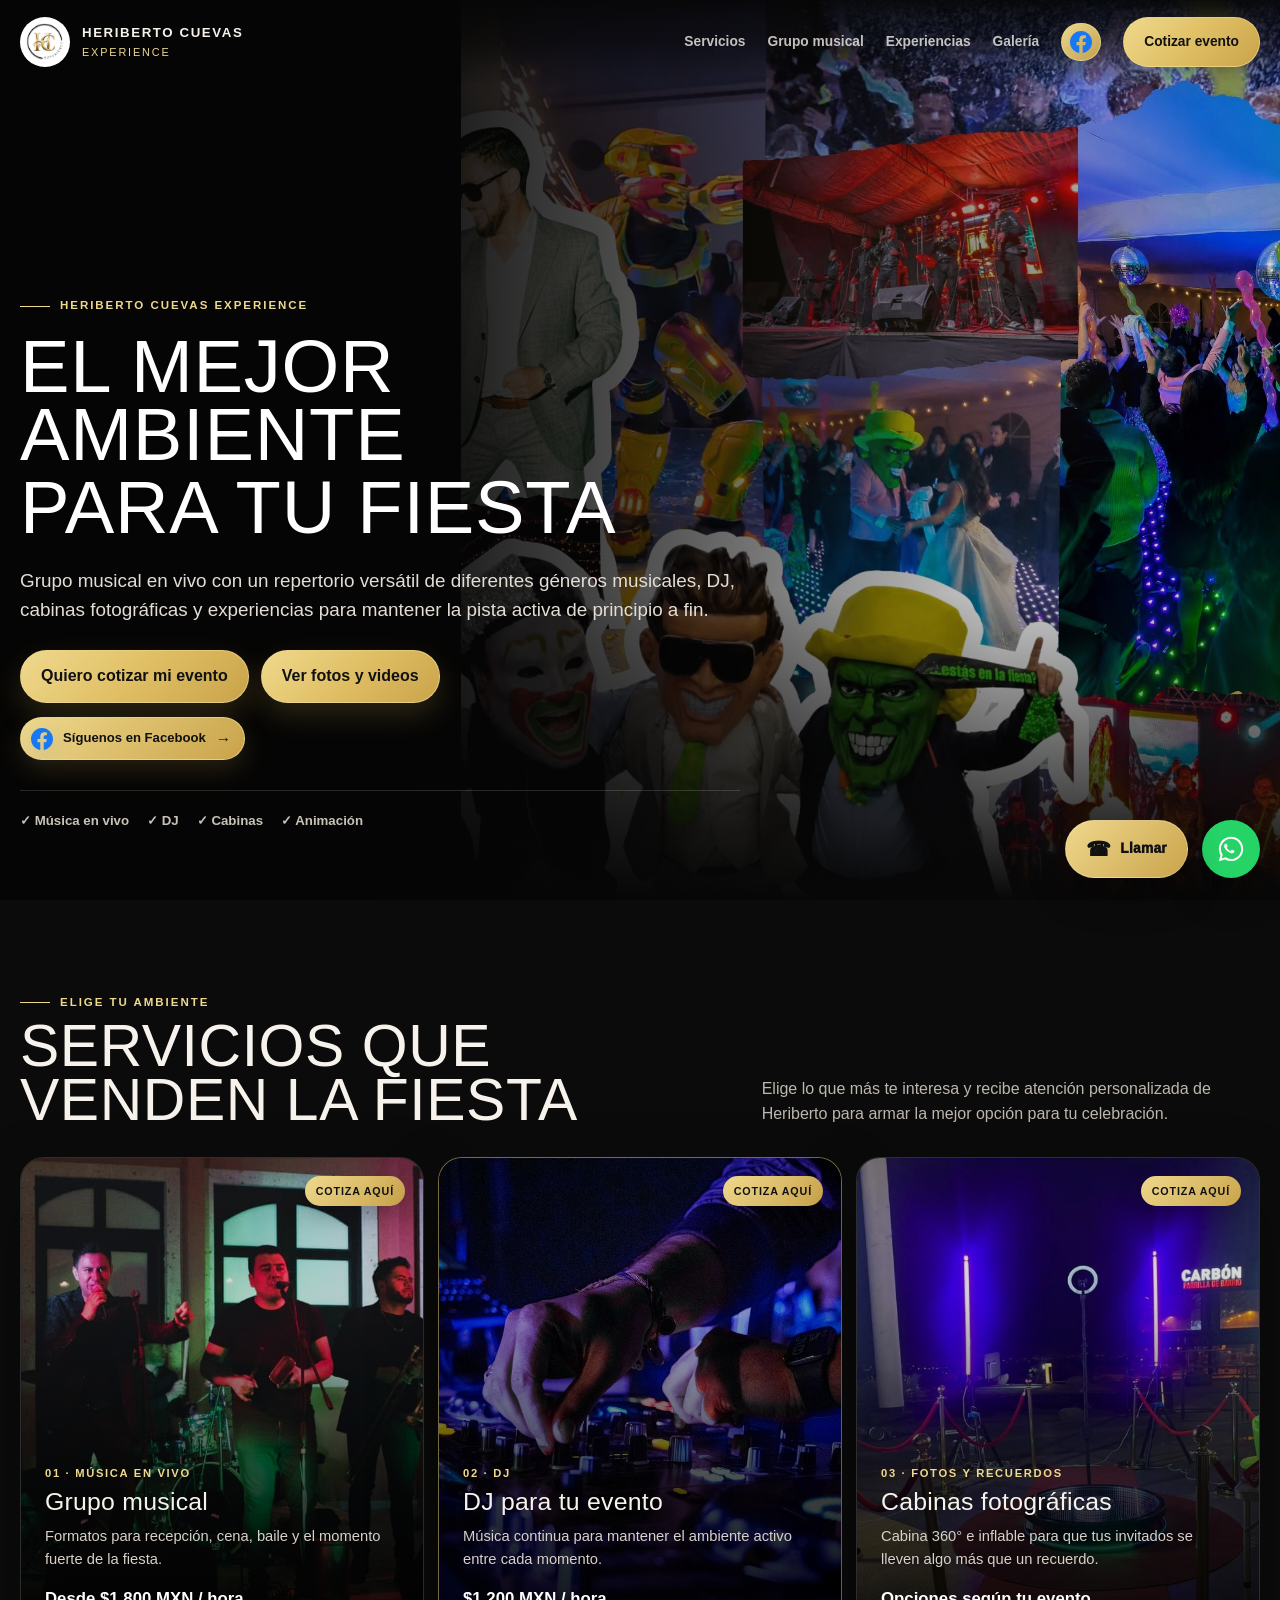
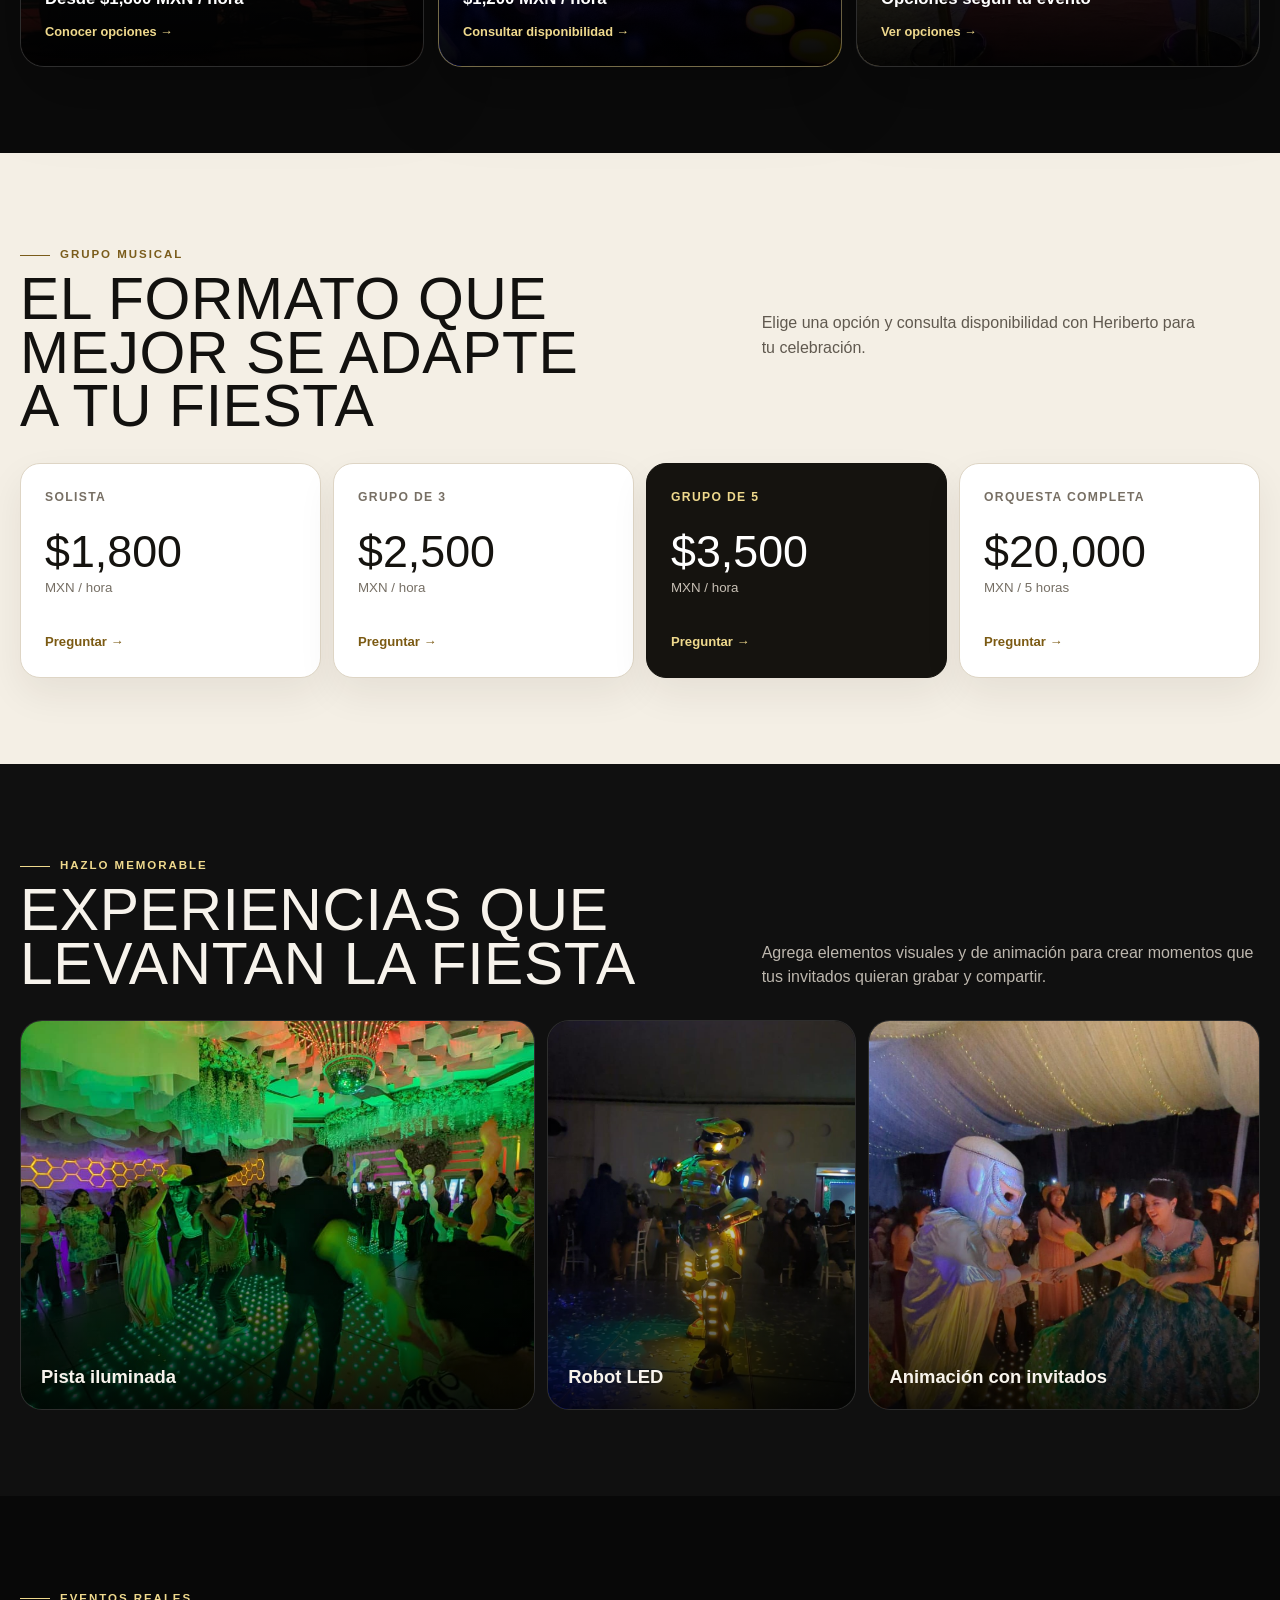
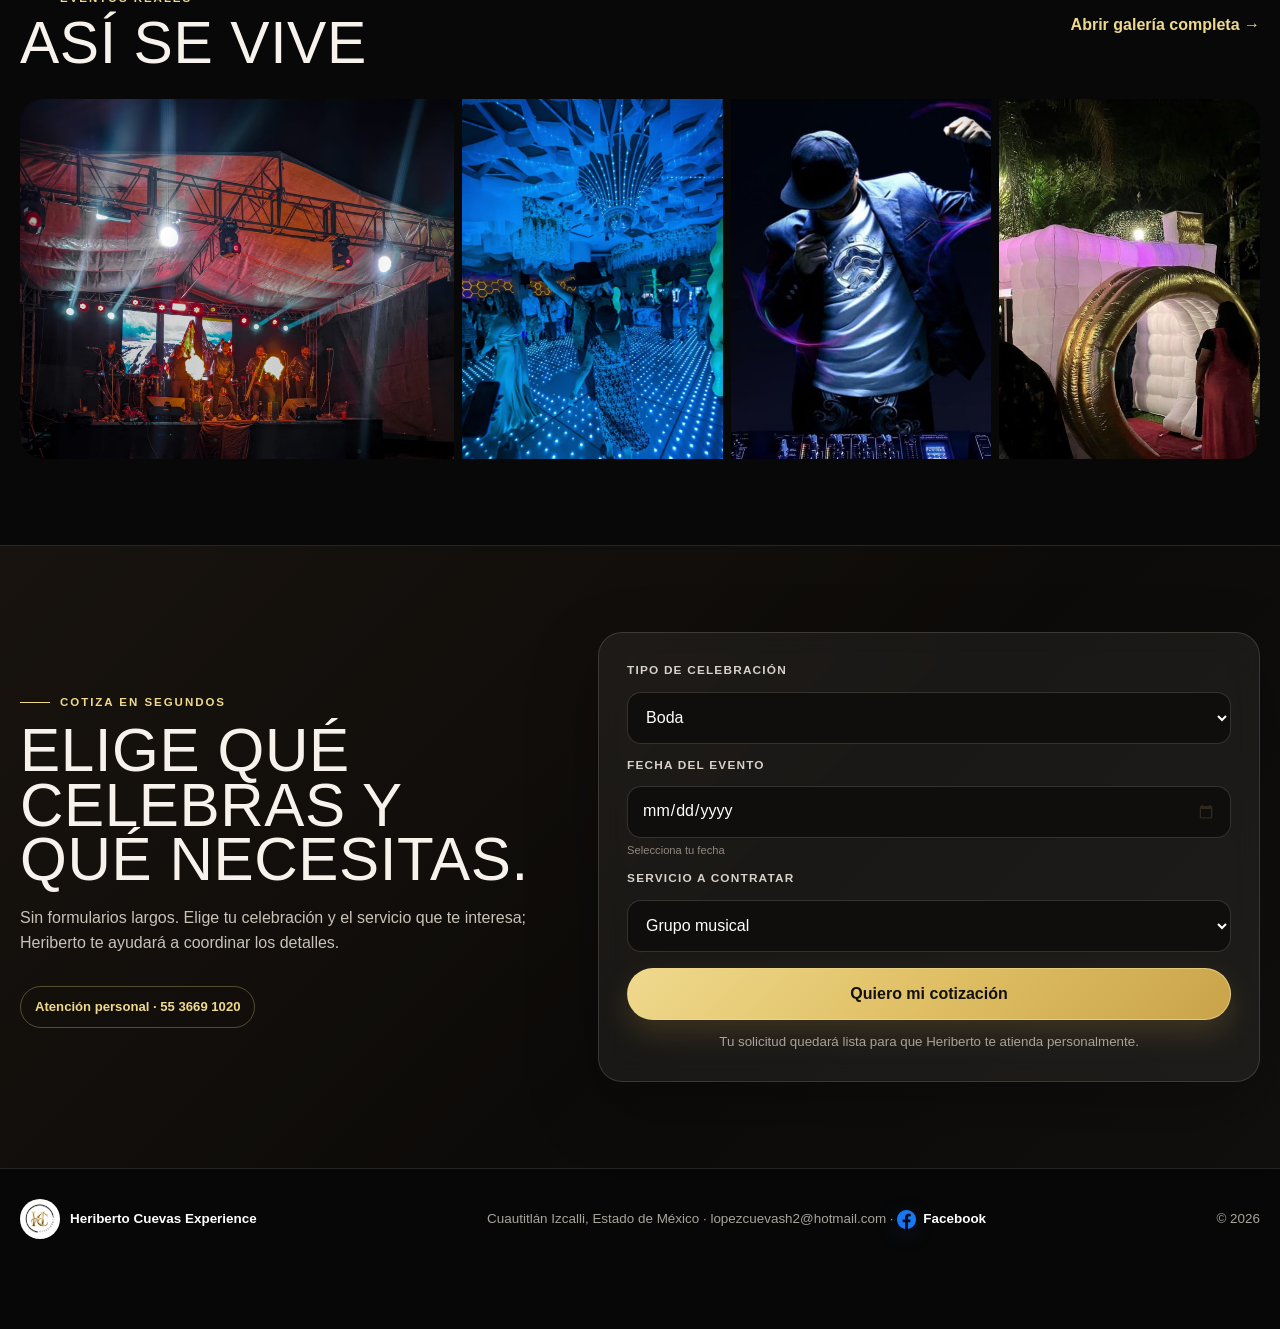
<file: index.html>
<!doctype html>
<html lang="es-MX">
<head>
  <meta charset="utf-8">
  <meta name="viewport" content="width=device-width, initial-scale=1">
  <meta name="google-site-verification" content="K5uZjMTgaPKeypK20hHKINvbvjZCNoKpj8wBYy-SjDY" />
  <title>Heriberto Cuevas Experience | Grupo musical, DJ y experiencias para eventos</title>
  <meta name="description" content="Grupo musical versátil, DJ, cabinas fotográficas, animación y experiencias para bodas, XV años, graduaciones, cumpleaños y eventos sociales. Heriberto Cuevas Experience.">
  <meta name="theme-color" content="#080808">
  <link rel="canonical" href="https://www.grupomusicalydjheribertocuevas.com/">
  <link rel="icon" href="assets/images/logo.jpg">
  <link rel="stylesheet" href="assets/css/style.css">
  <meta property="og:title" content="Heriberto Cuevas Experience">
  <meta property="og:description" content="Música en vivo, DJ, cabinas fotográficas y experiencias para convertir tu evento en una noche inolvidable.">
  <meta property="og:type" content="website">
  <meta property="og:url" content="https://www.grupomusicalydjheribertocuevas.com/">
  <meta property="og:image" content="https://www.grupomusicalydjheribertocuevas.com/assets/images/portada-collage-heriberto.jpg">
  <meta property="og:image:secure_url" content="https://www.grupomusicalydjheribertocuevas.com/assets/images/portada-collage-heriberto.jpg">
  <meta property="og:image:type" content="image/jpeg">
  <meta property="og:image:width" content="2000">
  <meta property="og:image:height" content="1600">
  <meta name="twitter:card" content="summary_large_image">
  <meta name="twitter:title" content="Heriberto Cuevas Experience">
  <meta name="twitter:description" content="Música en vivo, DJ, cabinas fotográficas y experiencias para convertir tu evento en una noche inolvidable.">
  <meta name="twitter:image" content="https://www.grupomusicalydjheribertocuevas.com/assets/images/portada-collage-heriberto.jpg">
  <script type="application/ld+json">
  {
    "@context":"https://schema.org",
    "@type":"EntertainmentBusiness",
    "name":"Heriberto Cuevas Experience",
    "url":"https://www.grupomusicalydjheribertocuevas.com/",
    "image":"https://www.grupomusicalydjheribertocuevas.com/assets/images/portada-collage-heriberto.jpg",
    "description":"Grupo musical, DJ, cabinas fotográficas, animación y experiencias para eventos sociales.",
    "telephone":"+52 55 3669 1020",
    "email":"lopezcuevash2@hotmail.com",
    "address":{"@type":"PostalAddress","addressLocality":"Cuautitlán Izcalli","addressRegion":"Estado de México","addressCountry":"MX"},
    "areaServed":"Estado de México"
  }
  </script>
</head>
<body class="sales-home">
<header id="header">
  <div class="wrap nav">
    <a class="brand" href="#inicio" aria-label="Heriberto Cuevas Experience - Inicio">
      <img src="assets/images/logo.jpg" alt="Logo Heriberto Cuevas Experience">
      <span><strong>Heriberto Cuevas</strong><small>Experience</small></span>
    </a>
    <button class="menu" id="menu" aria-label="Abrir menú" aria-expanded="false">☰</button>
    <nav class="navlinks" id="navlinks" aria-label="Navegación principal">
      <a href="#servicios">Servicios</a>
      <a href="#paquetes">Grupo musical</a>
      <a href="#experiencias">Experiencias</a>
      <a href="galeria.html">Galería</a>
      <a class="nav-facebook" href="https://www.facebook.com/profile.php?id=61556604340191" target="_blank" rel="noopener" aria-label="Facebook de Heriberto Cuevas Experience"><svg class="facebook-icon" viewBox="0 0 24 24" aria-hidden="true"><path d="M24 12.073C24 5.405 18.627 0 12 0S0 5.405 0 12.073C0 18.1 4.388 23.094 10.125 24v-8.438H7.078v-3.489h3.047V9.413c0-3.025 1.792-4.697 4.533-4.697 1.313 0 2.686.236 2.686.236v2.974h-1.513c-1.49 0-1.956.931-1.956 1.887v2.26h3.328l-.532 3.489h-2.796V24C19.612 23.094 24 18.1 24 12.073z"/></svg><span>Facebook</span></a>
      <a data-contact-choice class="btn btn-gold" href="https://wa.me/525536691020?text=Hola%20Heriberto%2C%20vi%20tu%20p%C3%A1gina%20y%20quiero%20informaci%C3%B3n%20para%20mi%20evento." target="_blank" rel="noopener">Cotizar evento</a>
    </nav>
  </div>
</header>

<main>
  <section class="sales-hero" id="inicio">
    <div class="sales-hero-media" aria-hidden="true"><img src="assets/images/portada-collage-heriberto.jpg" alt=""></div>
    <div class="sales-hero-shade" aria-hidden="true"></div>
    <div class="wrap sales-hero-inner reveal">
      <div class="sales-kicker">Heriberto Cuevas Experience</div>
      <h1 class="sales-hero-title"><span class="hero-title-line">El mejor ambiente</span><span class="hero-title-line">para tu fiesta</span></h1>
      <p>Grupo musical en vivo con un repertorio versátil de diferentes géneros musicales, DJ, cabinas fotográficas y experiencias para mantener la pista activa de principio a fin.</p>
      <div class="sales-actions">
        <a data-contact-choice class="btn btn-gold sales-primary" href="https://wa.me/525536691020?text=Hola%20Heriberto%2C%20vi%20tu%20p%C3%A1gina%20y%20quiero%20informaci%C3%B3n%20para%20mi%20evento." target="_blank" rel="noopener">Quiero cotizar mi evento</a>
        <a class="btn btn-silver" href="galeria.html">Ver fotos y videos</a>
      </div>
      <a class="sales-facebook-link" href="https://www.facebook.com/profile.php?id=61556604340191" target="_blank" rel="noopener" aria-label="Ver página de Facebook de Heriberto Cuevas Experience"><svg class="facebook-icon" viewBox="0 0 24 24" aria-hidden="true"><path d="M24 12.073C24 5.405 18.627 0 12 0S0 5.405 0 12.073C0 18.1 4.388 23.094 10.125 24v-8.438H7.078v-3.489h3.047V9.413c0-3.025 1.792-4.697 4.533-4.697 1.313 0 2.686.236 2.686.236v2.974h-1.513c-1.49 0-1.956.931-1.956 1.887v2.26h3.328l-.532 3.489h-2.796V24C19.612 23.094 24 18.1 24 12.073z"/></svg><span>Síguenos en Facebook</span><b>→</b></a>
      <div class="sales-trust" aria-label="Servicios principales">
        <span>✓ Música en vivo</span><span>✓ DJ</span><span>✓ Cabinas</span><span>✓ Animación</span>
      </div>
    </div>
  </section>

  <section class="sales-section sales-services" id="servicios">
    <div class="wrap">
      <div class="sales-heading reveal">
        <div><span class="sales-kicker">Elige tu ambiente</span><h2>Servicios que venden la fiesta</h2></div>
        <p>Elige lo que más te interesa y recibe atención personalizada de Heriberto para armar la mejor opción para tu celebración.</p>
      </div>
      <div class="sales-service-grid">
        <a class="sales-service-card reveal" href="https://wa.me/525536691020?text=Hola%20Heriberto%2C%20me%20interesa%20cotizar%20el%20servicio%20de%20grupo%20musical%20para%20mi%20evento.%20%C2%BFMe%20compartes%20disponibilidad%20e%20informaci%C3%B3n%3F" target="_blank" rel="noopener">
          <img src="assets/images/grupo-en-vivo-01.jpg" alt="Grupo musical Heriberto Cuevas en vivo" loading="lazy">
          <div class="sales-card-overlay"></div>
          <div class="sales-card-copy"><span>01 · Música en vivo</span><h3>Grupo musical</h3><p>Formatos para recepción, cena, baile y el momento fuerte de la fiesta.</p><strong>Desde $1,800 MXN / hora</strong><em>Conocer opciones →</em></div>
        </a>
        <a class="sales-service-card sales-featured reveal" href="https://wa.me/525536691020?text=Hola%20Heriberto%2C%20me%20interesa%20contratar%20DJ%20para%20mi%20evento.%20Vi%20que%20el%20servicio%20es%20de%20%241%2C200%20MXN%20por%20hora.%20%C2%BFMe%20compartes%20disponibilidad%20e%20informaci%C3%B3n%3F" target="_blank" rel="noopener">
          <img src="assets/images/dj-consola-01.jpg" alt="DJ para eventos" loading="lazy">
          <div class="sales-card-overlay"></div>
          <div class="sales-card-copy"><span>02 · DJ</span><h3>DJ para tu evento</h3><p>Música continua para mantener el ambiente activo entre cada momento.</p><strong>$1,200 MXN / hora</strong><em>Consultar disponibilidad →</em></div>
        </a>
        <a class="sales-service-card reveal" href="https://wa.me/525536691020?text=Hola%20Heriberto%2C%20me%20interesa%20una%20cabina%20fotogr%C3%A1fica%20para%20mi%20evento.%20%C2%BFMe%20compartes%20opciones%2C%20disponibilidad%20e%20informaci%C3%B3n%3F" target="_blank" rel="noopener">
          <img src="assets/images/cabina-fotografica-360.jpg" alt="Cabina fotográfica para eventos" loading="lazy">
          <div class="sales-card-overlay"></div>
          <div class="sales-card-copy"><span>03 · Fotos y recuerdos</span><h3>Cabinas fotográficas</h3><p>Cabina 360° e inflable para que tus invitados se lleven algo más que un recuerdo.</p><strong>Opciones según tu evento</strong><em>Ver opciones →</em></div>
        </a>
      </div>
    </div>
  </section>

  <section class="sales-section sales-band" id="paquetes">
    <div class="wrap">
      <div class="sales-heading compact reveal">
        <div><span class="sales-kicker">Grupo musical</span><h2>El formato que mejor se adapte a tu fiesta</h2></div>
        <p>Elige una opción y consulta disponibilidad con Heriberto para tu celebración.</p>
      </div>
      <div class="sales-format-grid">
        <a class="sales-format reveal" href="https://wa.me/525536691020?text=Hola%20Heriberto%2C%20me%20interesa%20el%20formato%20Solista%20de%20%241%2C800%20MXN%20por%20hora.%20%C2%BFMe%20compartes%20disponibilidad%20e%20informaci%C3%B3n%3F" target="_blank" rel="noopener"><span>Solista</span><strong>$1,800</strong><small>MXN / hora</small><b>Preguntar →</b></a>
        <a class="sales-format reveal" href="https://wa.me/525536691020?text=Hola%20Heriberto%2C%20me%20interesa%20el%20Grupo%20de%203%20elementos%20de%20%242%2C500%20MXN%20por%20hora.%20%C2%BFMe%20compartes%20disponibilidad%20e%20informaci%C3%B3n%3F" target="_blank" rel="noopener"><span>Grupo de 3</span><strong>$2,500</strong><small>MXN / hora</small><b>Preguntar →</b></a>
        <a class="sales-format reveal selected" href="https://wa.me/525536691020?text=Hola%20Heriberto%2C%20me%20interesa%20el%20Grupo%20de%205%20elementos%20de%20%243%2C500%20MXN%20por%20hora.%20%C2%BFMe%20compartes%20disponibilidad%20e%20informaci%C3%B3n%3F" target="_blank" rel="noopener"><span>Grupo de 5</span><strong>$3,500</strong><small>MXN / hora</small><b>Preguntar →</b></a>
        <a class="sales-format reveal" href="https://wa.me/525536691020?text=Hola%20Heriberto%2C%20me%20interesa%20la%20Orquesta%20Completa%20de%20%2420%2C000%20MXN%20por%205%20horas.%20%C2%BFMe%20compartes%20disponibilidad%20e%20informaci%C3%B3n%3F" target="_blank" rel="noopener"><span>Orquesta completa</span><strong>$20,000</strong><small>MXN / 5 horas</small><b>Preguntar →</b></a>
      </div>
    </div>
  </section>

  <section class="sales-section sales-experiences" id="experiencias">
    <div class="wrap">
      <div class="sales-heading reveal">
        <div><span class="sales-kicker">Hazlo memorable</span><h2>Experiencias que levantan la fiesta</h2></div>
        <p>Agrega elementos visuales y de animación para crear momentos que tus invitados quieran grabar y compartir.</p>
      </div>
      <div class="sales-experience-grid">
        <a class="sales-exp reveal" href="https://wa.me/525536691020?text=Hola%20Heriberto%2C%20me%20interesa%20agregar%20pista%20iluminada%20a%20mi%20evento.%20%C2%BFMe%20compartes%20informaci%C3%B3n%20y%20disponibilidad%3F" target="_blank" rel="noopener"><img src="assets/images/pista-led-03.jpg" alt="Pista iluminada" loading="lazy"><span>Pista iluminada</span></a>
        <a class="sales-exp reveal" href="https://wa.me/525536691020?text=Hola%20Heriberto%2C%20me%20interesa%20agregar%20Robot%20LED%20a%20mi%20evento.%20%C2%BFMe%20compartes%20informaci%C3%B3n%20y%20disponibilidad%3F" target="_blank" rel="noopener"><img src="assets/images/robot-led-01.jpg" alt="Robot LED" loading="lazy"><span>Robot LED</span></a>
        <a class="sales-exp reveal" href="https://wa.me/525536691020?text=Hola%20Heriberto%2C%20me%20interesa%20agregar%20animaci%C3%B3n%20para%20invitados%20a%20mi%20evento.%20%C2%BFMe%20compartes%20informaci%C3%B3n%20y%20disponibilidad%3F" target="_blank" rel="noopener"><img src="assets/images/heriberto-evento-01.jpg" alt="Heriberto Cuevas animando un evento" loading="lazy"><span>Animación con invitados</span></a>
      </div>
    </div>
  </section>

  <section class="sales-section sales-gallery-teaser">
    <div class="wrap">
      <div class="sales-heading compact reveal">
        <div><span class="sales-kicker">Eventos reales</span><h2>Así se vive</h2></div>
        <a class="sales-inline-link" href="galeria.html">Abrir galería completa →</a>
      </div>
      <a class="sales-gallery-strip reveal" href="galeria.html" aria-label="Abrir galería de fotos y videos">
        <img src="assets/images/escenario-produccion-01.jpg" alt="Escenario y producción en vivo" loading="lazy">
        <img src="assets/images/pista-led-02.jpg" alt="Pista iluminada durante un evento" loading="lazy">
        <img src="assets/images/dj-experiencia-01.jpg" alt="DJ en evento" loading="lazy">
        <img src="assets/images/cabina-fotografica-inflable.jpg" alt="Cabina fotográfica inflable" loading="lazy">
      </a>
    </div>
  </section>

  <section class="sales-section sales-quick" id="cotizar">
    <div class="wrap sales-quick-grid">
      <div class="sales-quick-copy reveal">
        <span class="sales-kicker">Cotiza en segundos</span>
        <h2>Elige qué celebras y qué necesitas.</h2>
        <p>Sin formularios largos. Elige tu celebración y el servicio que te interesa; Heriberto te ayudará a coordinar los detalles.</p>
        <div class="sales-contact-pill">Atención personal · 55 3669 1020</div>
      </div>
      <form class="sales-mini-form reveal" id="quickQuoteForm">
        <label for="quickEvent">Tipo de celebración</label>
        <select id="quickEvent" required>
          <option value="Boda">Boda</option><option value="XV años">XV años</option><option value="Graduación">Graduación</option><option value="Cumpleaños">Cumpleaños</option><option value="Evento corporativo">Evento corporativo</option><option value="Fiesta / evento social">Fiesta / evento social</option><option value="Otro">Otro</option>
        </select>
        <label for="quickDate">Fecha del evento</label>
        <div class="sales-date-field">
          <input id="quickDate" type="date" required aria-label="Selecciona la fecha de tu evento">
          <span class="sales-date-hint">Selecciona tu fecha</span>
        </div>
        <label for="quickService">Servicio a contratar</label>
        <select id="quickService" required>
          <option value="Grupo musical">Grupo musical</option><option value="DJ ($1,200 MXN por hora)">DJ · $1,200 MXN por hora</option><option value="Cabina fotográfica 360°">Cabina fotográfica 360°</option><option value="Cabina fotográfica inflable">Cabina fotográfica inflable</option><option value="Grupo musical + DJ">Grupo musical + DJ</option><option value="Grupo + DJ + cabina">Grupo + DJ + cabina</option><option value="Animación / experiencias">Animación / experiencias</option>
        </select>
        <button class="btn btn-gold" type="submit">Quiero mi cotización</button>
        <small>Tu solicitud quedará lista para que Heriberto te atienda personalmente.</small>
      </form>
    </div>
  </section>
</main>

<footer>
  <div class="wrap footer">
    <div class="footer-brand"><img src="assets/images/logo.jpg" alt="Logo Heriberto Cuevas Experience"><strong>Heriberto Cuevas Experience</strong></div>
    <div>Cuautitlán Izcalli, Estado de México · <a href="mailto:lopezcuevash2@hotmail.com">lopezcuevash2@hotmail.com</a> · <a class="footer-facebook" href="https://www.facebook.com/profile.php?id=61556604340191" target="_blank" rel="noopener" aria-label="Facebook de Heriberto Cuevas Experience"><svg class="facebook-icon" viewBox="0 0 24 24" aria-hidden="true"><path d="M24 12.073C24 5.405 18.627 0 12 0S0 5.405 0 12.073C0 18.1 4.388 23.094 10.125 24v-8.438H7.078v-3.489h3.047V9.413c0-3.025 1.792-4.697 4.533-4.697 1.313 0 2.686.236 2.686.236v2.974h-1.513c-1.49 0-1.956.931-1.956 1.887v2.26h3.328l-.532 3.489h-2.796V24C19.612 23.094 24 18.1 24 12.073z"/></svg><span>Facebook</span></a></div>
    <div>© <span id="year"></span></div>
  </div>
</footer>

<a class="call-float" href="tel:+525536691020" aria-label="Llamar a Heriberto Cuevas"><span class="call-icon" aria-hidden="true">☎</span><span>Llamar</span></a>
<a class="wa" aria-label="Contactar por WhatsApp" href="https://wa.me/525536691020?text=Hola%20Heriberto%2C%20vi%20tu%20p%C3%A1gina%20y%20quiero%20informaci%C3%B3n%20para%20mi%20evento." target="_blank" rel="noopener">
  <svg viewBox="0 0 32 32" aria-hidden="true"><path d="M19.11 17.62c-.27-.14-1.6-.79-1.85-.88-.25-.09-.43-.14-.61.14-.18.27-.7.88-.86 1.06-.16.18-.32.2-.59.07-.27-.14-1.15-.42-2.19-1.35-.81-.72-1.36-1.61-1.52-1.88-.16-.27-.02-.42.12-.55.12-.12.27-.32.41-.48.14-.16.18-.27.27-.45.09-.18.05-.34-.02-.48-.07-.14-.61-1.47-.84-2.02-.22-.53-.45-.46-.61-.47l-.52-.01c-.18 0-.48.07-.73.34-.25.27-.95.93-.95 2.27 0 1.34.98 2.64 1.11 2.82.14.18 1.92 2.93 4.65 4.11.65.28 1.16.45 1.55.58.65.21 1.24.18 1.71.11.52-.08 1.6-.66 1.83-1.29.23-.64.23-1.18.16-1.29-.07-.12-.25-.18-.52-.32zM16.04 3C8.88 3 3.06 8.79 3.06 15.94c0 2.28.6 4.51 1.74 6.48L3 29l6.75-1.77a13 13 0 0 0 6.28 1.6h.01C23.2 28.83 29 23.04 29 15.89 29 8.73 23.2 3 16.04 3zm0 23.65h-.01a10.8 10.8 0 0 1-5.51-1.51l-.4-.24-4.01 1.05 1.07-3.9-.26-.4a10.75 10.75 0 0 1-1.65-5.71c0-5.94 4.84-10.77 10.79-10.77 2.88 0 5.59 1.12 7.62 3.15a10.7 10.7 0 0 1 3.16 7.6c0 5.94-4.84 10.77-10.8 10.77z"/></svg>
</a>
<div class="mobile-cta"><a href="galeria.html">Galería</a><a data-contact-choice href="https://wa.me/525536691020?text=Hola%20Heriberto%2C%20vi%20tu%20p%C3%A1gina%20y%20quiero%20informaci%C3%B3n%20para%20mi%20evento." target="_blank" rel="noopener">Cotizar</a></div>
<script src="assets/js/contact-choice.js"></script>
<script src="assets/js/site.js"></script>
</body>
</html>
</file>
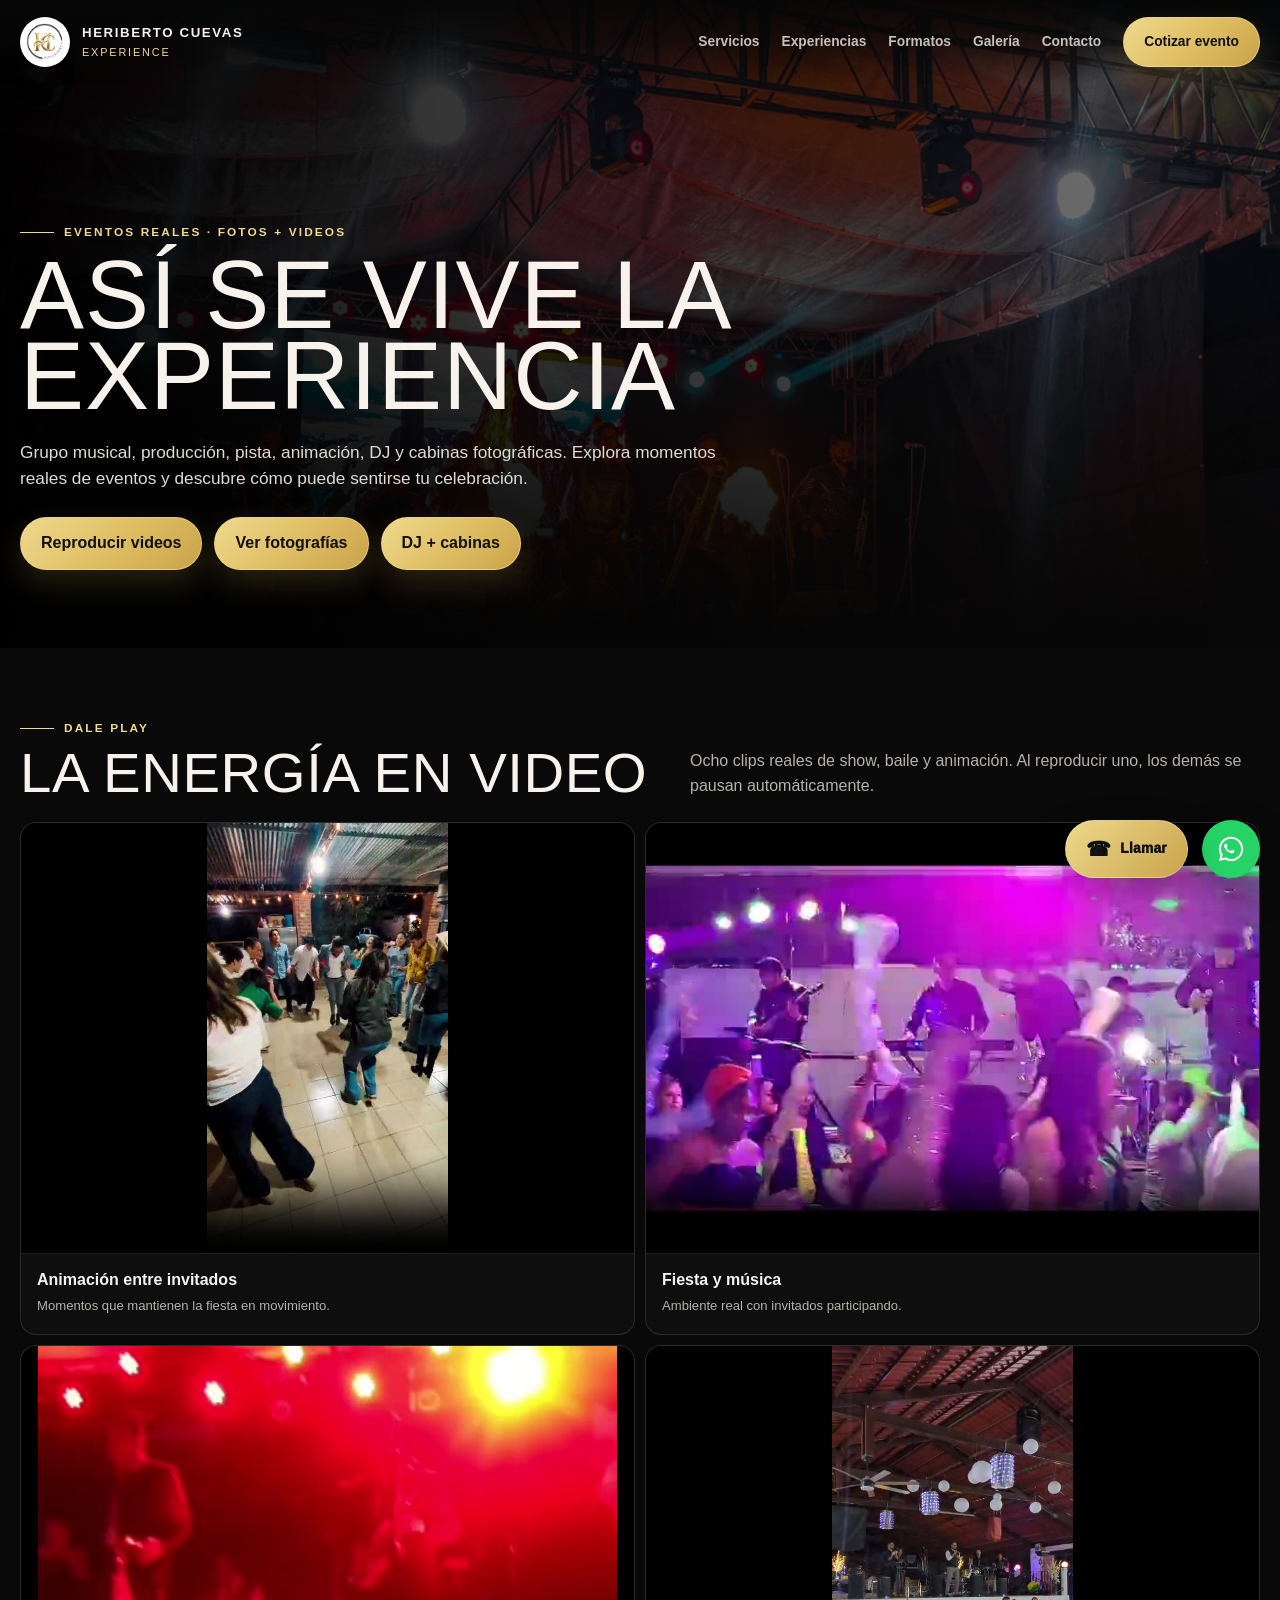
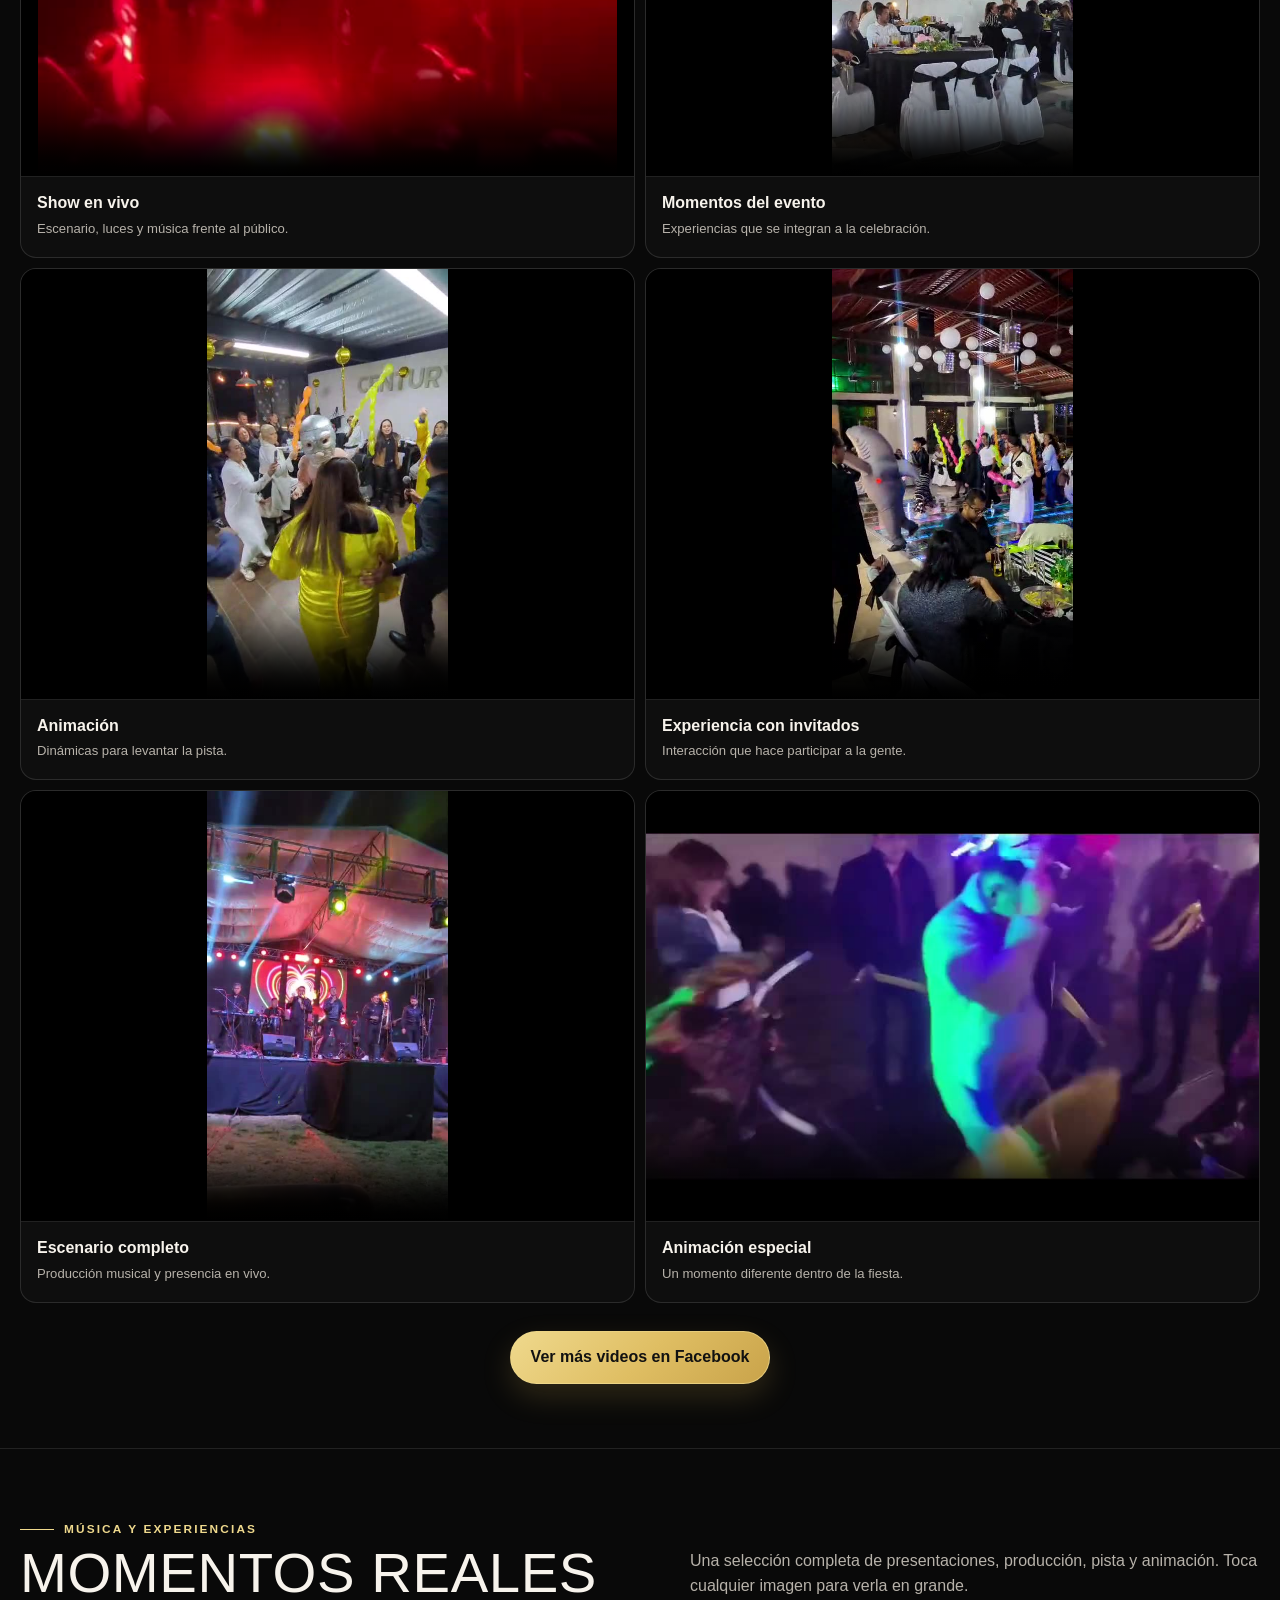
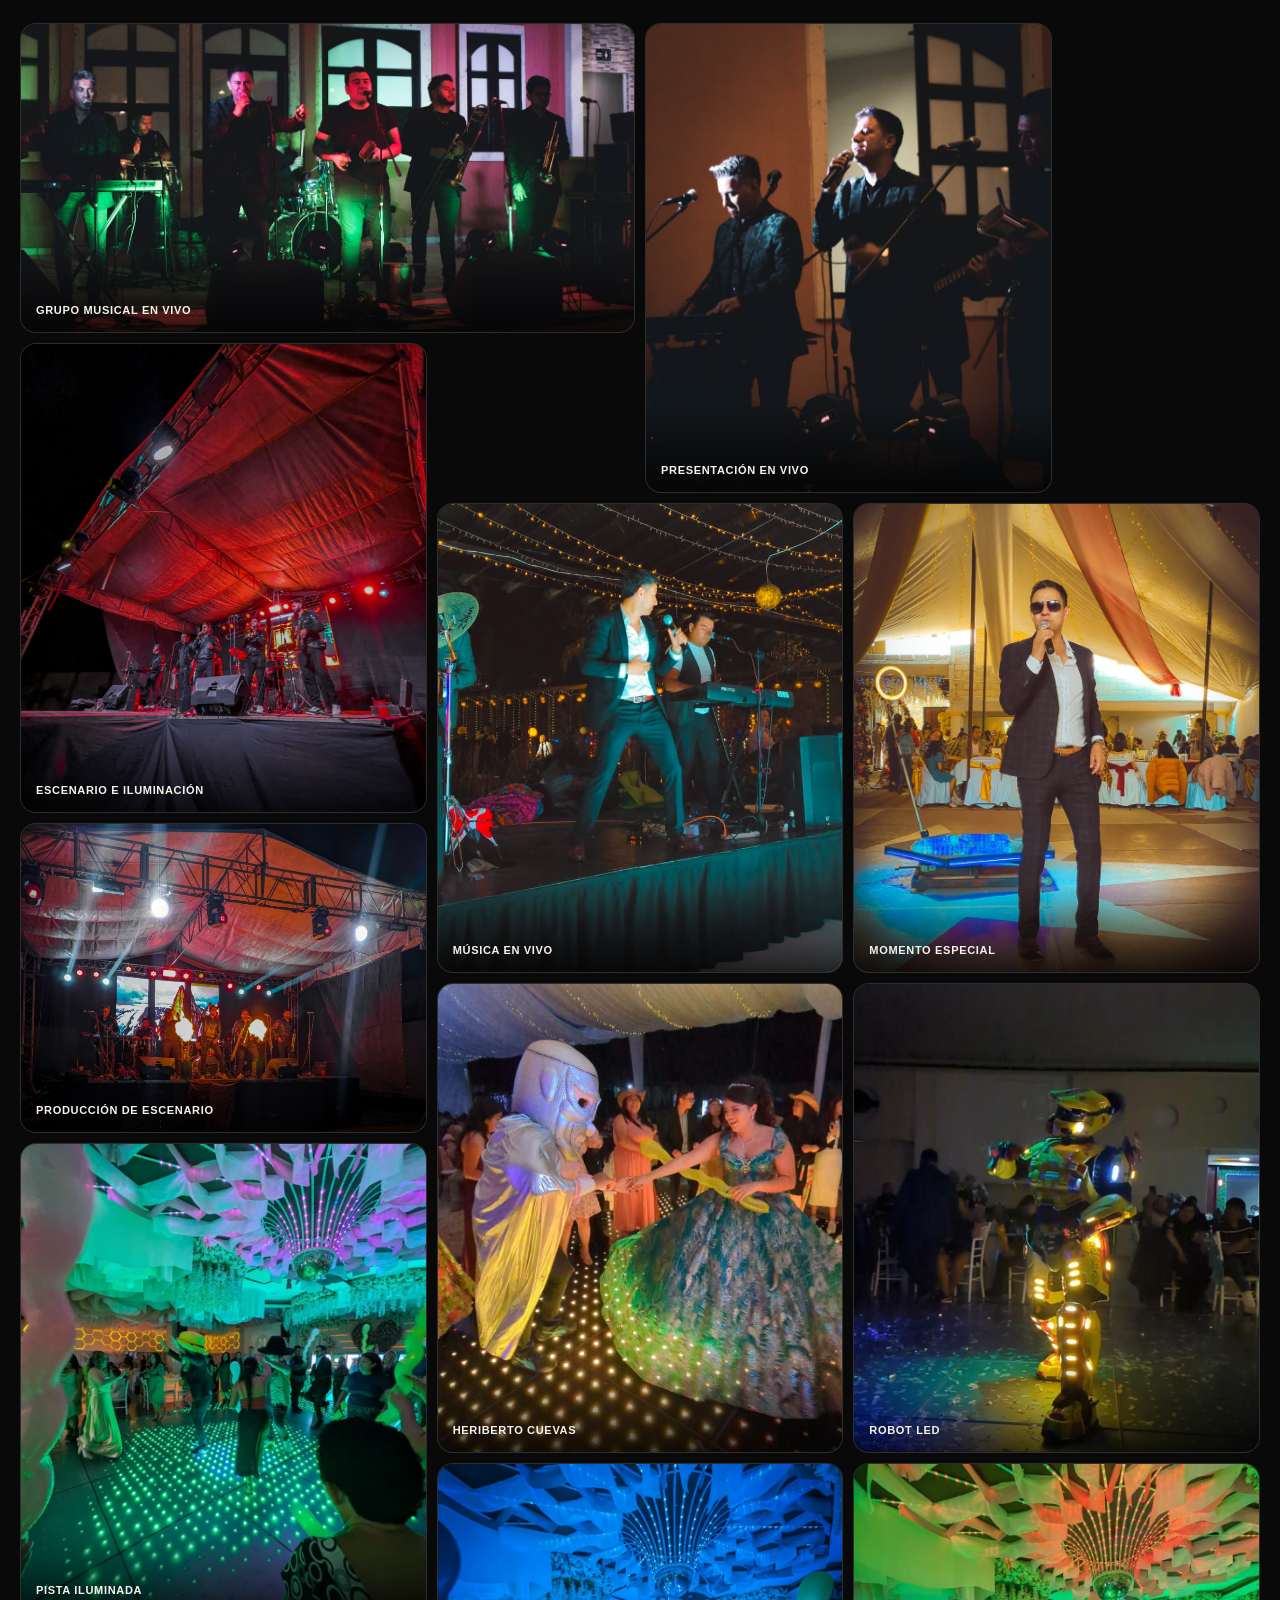
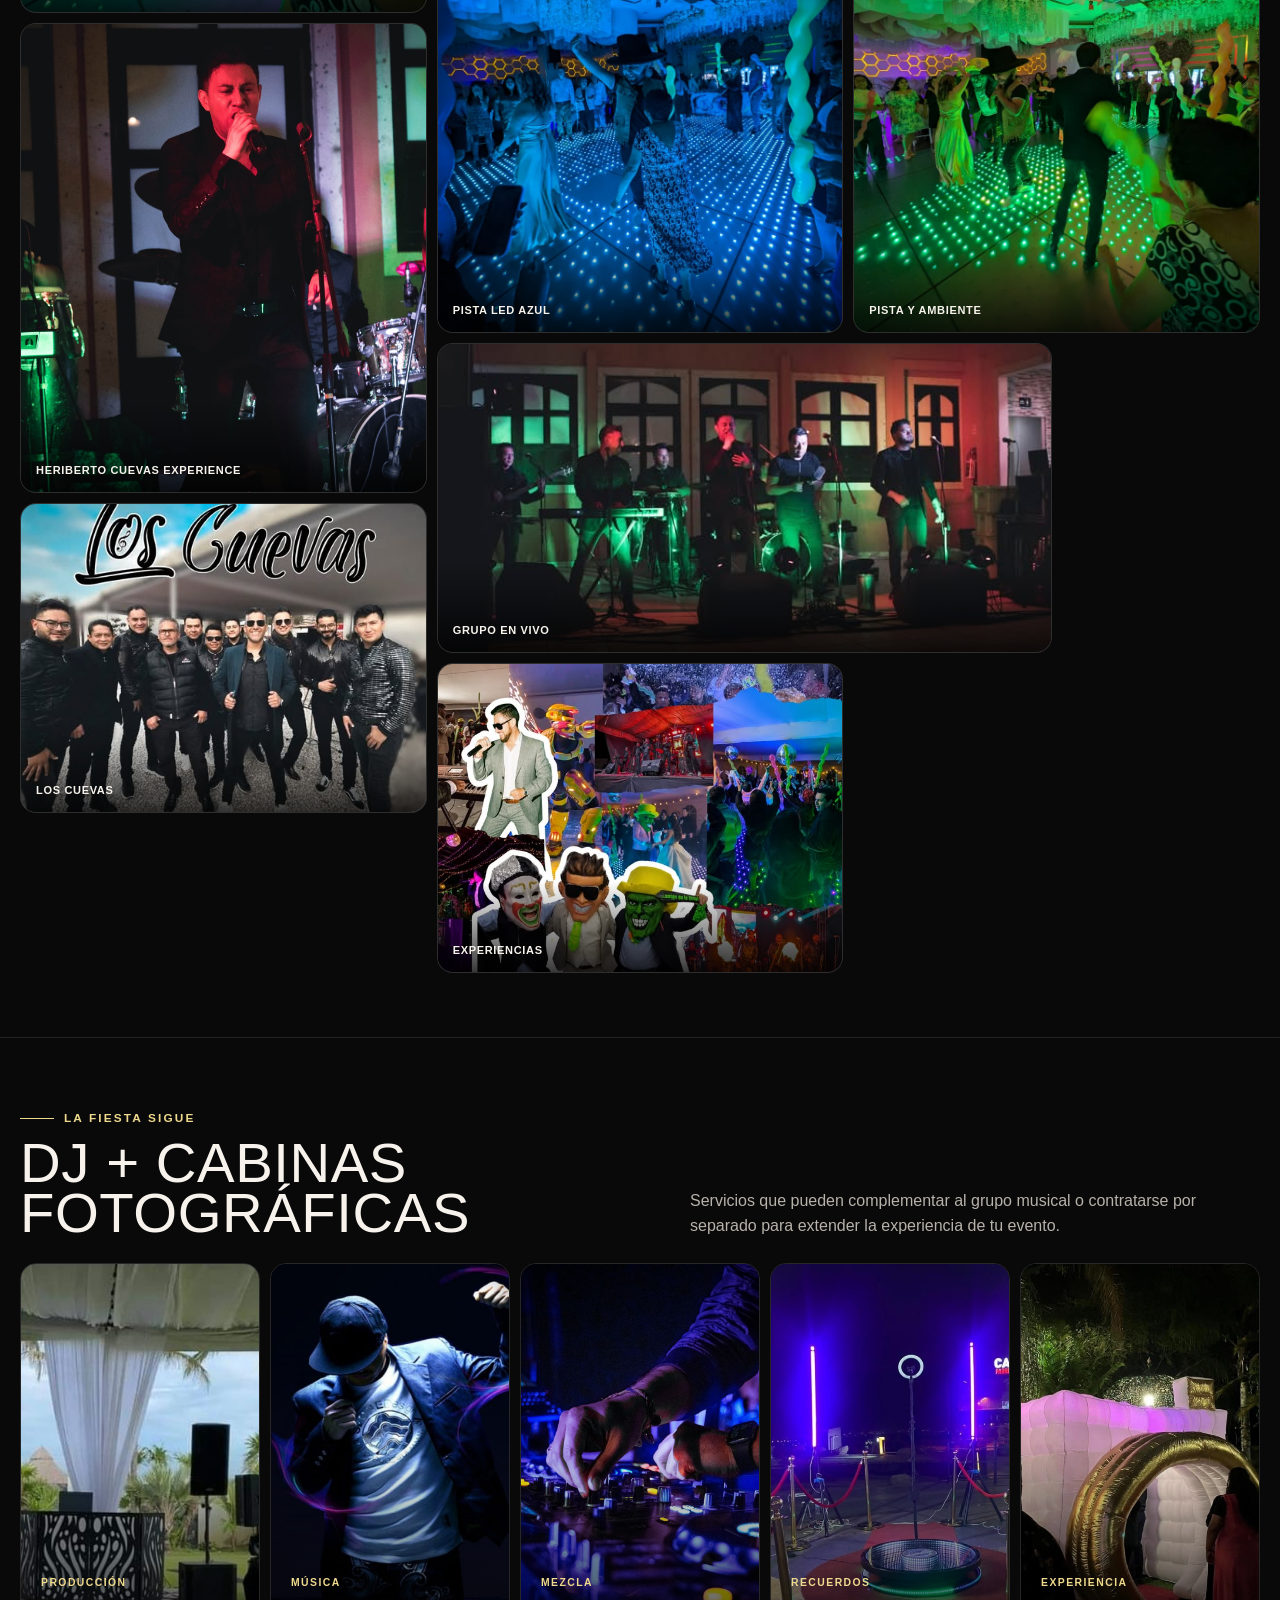
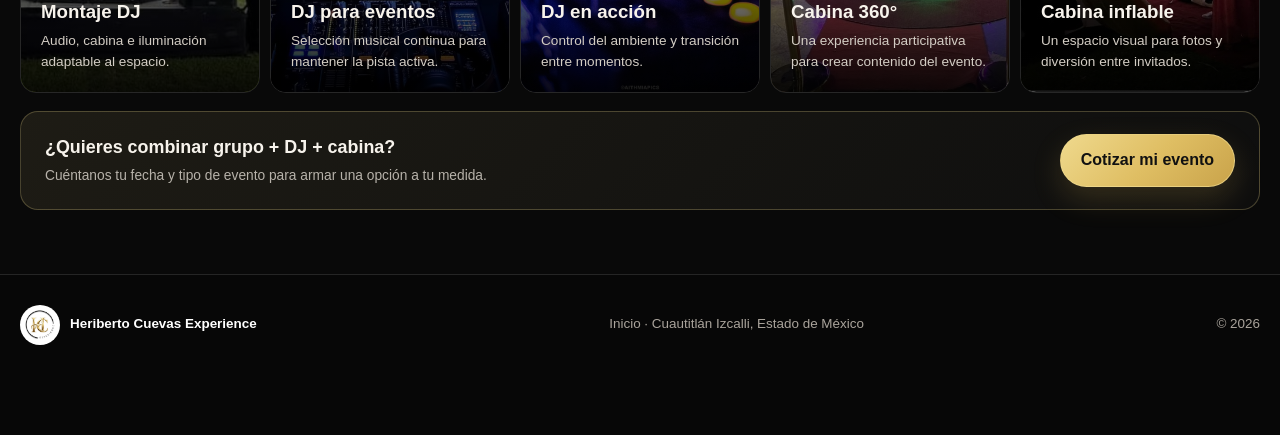
<file: galeria.html>
<!doctype html>
<html lang="es-MX">
<head>
  <meta charset="utf-8">
  <meta name="viewport" content="width=device-width, initial-scale=1">
  <meta name="google-site-verification" content="K5uZjMTgaPKeypK20hHKINvbvjZCNoKpj8wBYy-SjDY" />
  <title>Galería | Heriberto Cuevas Experience</title>
  <meta name="description" content="Fotos y videos de Heriberto Cuevas Experience: grupo musical en vivo, producción, pista, animación, DJ y cabinas fotográficas.">
  <meta name="theme-color" content="#080808">
  <link rel="canonical" href="https://www.grupomusicalydjheribertocuevas.com/galeria.html">
  <link rel="icon" href="assets/images/logo.jpg">
  <link rel="stylesheet" href="assets/css/style.css">
  <meta property="og:title" content="Galería | Heriberto Cuevas Experience">
  <meta property="og:description" content="Mira fotos y videos reales de música en vivo, animación, DJ y cabinas fotográficas.">
  <meta property="og:type" content="website">
  <meta property="og:url" content="https://www.grupomusicalydjheribertocuevas.com/galeria.html">
  <meta property="og:image" content="https://www.grupomusicalydjheribertocuevas.com/assets/images/portada-collage-heriberto.jpg">
  <meta property="og:image:secure_url" content="https://www.grupomusicalydjheribertocuevas.com/assets/images/portada-collage-heriberto.jpg">
  <meta property="og:image:type" content="image/jpeg">
  <meta property="og:image:width" content="2000">
  <meta property="og:image:height" content="1600">
  <meta name="twitter:card" content="summary_large_image">
  <meta name="twitter:title" content="Galería | Heriberto Cuevas Experience">
  <meta name="twitter:description" content="Mira fotos y videos reales de música en vivo, animación, DJ y cabinas fotográficas.">
  <meta name="twitter:image" content="https://www.grupomusicalydjheribertocuevas.com/assets/images/portada-collage-heriberto.jpg">
</head>
<body>
<header id="header">
  <div class="wrap nav">
    <a class="brand" href="index.html" aria-label="Heriberto Cuevas Experience - Inicio"><img src="assets/images/logo.jpg" alt="Logo Heriberto Cuevas Experience"><span><strong>Heriberto Cuevas</strong><small>Experience</small></span></a>
    <button class="menu" id="menu" aria-label="Abrir menú" aria-expanded="false">☰</button>
    <nav class="navlinks" id="navlinks" aria-label="Navegación principal">
      <a href="index.html#servicios">Servicios</a>
      <a href="index.html#experiencias">Experiencias</a>
      <a href="index.html#paquetes">Formatos</a>
      <a href="galeria.html">Galería</a>
      <a href="index.html#cotizar">Contacto</a>
      <a data-contact-choice data-whatsapp="https://wa.me/525536691020?text=Hola%2C%20quiero%20cotizar%20un%20evento%20con%20Heriberto%20Cuevas%20Experience" class="btn btn-gold" href="index.html#cotizar">Cotizar evento</a>
    </nav>
  </div>
</header>

<main class="gallery-page">
  <section class="page-hero gallery-hero">
    <div class="wrap reveal">
      <div class="eyebrow">Eventos reales · Fotos + videos</div>
      <h1 class="display">Así se vive la experiencia</h1>
      <p>Grupo musical, producción, pista, animación, DJ y cabinas fotográficas. Explora momentos reales de eventos y descubre cómo puede sentirse tu celebración.</p>
      <div class="page-hero-actions">
        <a class="btn btn-gold" href="#videos">Reproducir videos</a>
        <a class="btn btn-outline" href="#fotos">Ver fotografías</a>
        <a class="btn btn-outline" href="#dj-cabinas">DJ + cabinas</a>
      </div>
    </div>
  </section>

  <section class="gallery-section gallery-videos" id="videos">
    <div class="wrap">
      <div class="gallery-title reveal"><div><div class="eyebrow">Dale play</div><h2 class="display">La energía en video</h2></div><p>Ocho clips reales de show, baile y animación. Al reproducir uno, los demás se pausan automáticamente.</p></div>
      <div class="video-grid video-grid-pro">
        <article class="video-card vertical reveal"><video controls playsinline preload="metadata" poster="assets/posters/evento-01.jpg"><source src="assets/videos/evento-01.mp4" type="video/mp4">Tu navegador no puede reproducir este video.</video><div class="video-copy"><strong>Animación entre invitados</strong><span>Momentos que mantienen la fiesta en movimiento.</span></div></article>
        <article class="video-card reveal"><video controls playsinline preload="metadata" poster="assets/posters/evento-02.jpg"><source src="assets/videos/evento-02.mp4" type="video/mp4">Tu navegador no puede reproducir este video.</video><div class="video-copy"><strong>Fiesta y música</strong><span>Ambiente real con invitados participando.</span></div></article>
        <article class="video-card reveal"><video controls playsinline preload="metadata" poster="assets/posters/evento-03.jpg"><source src="assets/videos/evento-03.mp4" type="video/mp4">Tu navegador no puede reproducir este video.</video><div class="video-copy"><strong>Show en vivo</strong><span>Escenario, luces y música frente al público.</span></div></article>
        <article class="video-card vertical reveal"><video controls playsinline preload="metadata" poster="assets/posters/evento-04.jpg"><source src="assets/videos/evento-04.mp4" type="video/mp4">Tu navegador no puede reproducir este video.</video><div class="video-copy"><strong>Momentos del evento</strong><span>Experiencias que se integran a la celebración.</span></div></article>
        <article class="video-card vertical reveal"><video controls playsinline preload="metadata" poster="assets/posters/evento-05.jpg"><source src="assets/videos/evento-05.mp4" type="video/mp4">Tu navegador no puede reproducir este video.</video><div class="video-copy"><strong>Animación</strong><span>Dinámicas para levantar la pista.</span></div></article>
        <article class="video-card vertical reveal"><video controls playsinline preload="metadata" poster="assets/posters/evento-06.jpg"><source src="assets/videos/evento-06.mp4" type="video/mp4">Tu navegador no puede reproducir este video.</video><div class="video-copy"><strong>Experiencia con invitados</strong><span>Interacción que hace participar a la gente.</span></div></article>
        <article class="video-card vertical reveal"><video controls playsinline preload="metadata" poster="assets/posters/evento-07.jpg"><source src="assets/videos/evento-07.mp4" type="video/mp4">Tu navegador no puede reproducir este video.</video><div class="video-copy"><strong>Escenario completo</strong><span>Producción musical y presencia en vivo.</span></div></article>
        <article class="video-card reveal"><video controls playsinline preload="metadata" poster="assets/posters/evento-08.jpg"><source src="assets/videos/evento-08.mp4" type="video/mp4">Tu navegador no puede reproducir este video.</video><div class="video-copy"><strong>Animación especial</strong><span>Un momento diferente dentro de la fiesta.</span></div></article>
      </div>
      <div class="preview-actions reveal" style="margin-top:28px">
        <a class="btn btn-gold" href="https://www.facebook.com/profile.php?id=61556604340191" target="_blank" rel="noopener" aria-label="Ver más videos de Heriberto Cuevas Experience en Facebook">Ver más videos en Facebook</a>
      </div>
    </div>
  </section>

  <section class="gallery-section gallery-photos" id="fotos">
    <div class="wrap">
      <div class="gallery-title reveal">
        <div><div class="eyebrow">Música y experiencias</div><h2 class="display">Momentos reales</h2></div>
        <p>Una selección completa de presentaciones, producción, pista y animación. Toca cualquier imagen para verla en grande.</p>
      </div>
      <div class="photo-wall">
        <figure class="photo-item landscape reveal" data-caption="Grupo musical en vivo"><img src="assets/images/grupo-en-vivo-01.jpg" alt="Grupo musical Heriberto Cuevas en vivo" loading="lazy"><figcaption class="caption">Grupo musical en vivo</figcaption></figure>
        <figure class="photo-item portrait reveal" data-caption="Presentación en vivo"><img src="assets/images/grupo-en-vivo-02.jpg" alt="Presentación musical durante evento" loading="lazy"><figcaption class="caption">Presentación en vivo</figcaption></figure>
        <figure class="photo-item portrait reveal" data-caption="Escenario e iluminación"><img src="assets/images/escenario-rojo-01.jpg" alt="Escenario con iluminación roja" loading="lazy"><figcaption class="caption">Escenario e iluminación</figcaption></figure>
        <figure class="photo-item portrait reveal" data-caption="Música en vivo"><img src="assets/images/grupo-en-vivo-03.jpg" alt="Vocalista y músicos durante evento" loading="lazy"><figcaption class="caption">Música en vivo</figcaption></figure>
        <figure class="photo-item portrait reveal" data-caption="Momento especial"><img src="assets/images/momento-evento-01.jpg" alt="Animación durante una celebración de XV años" loading="lazy"><figcaption class="caption">Momento especial</figcaption></figure>
        <figure class="photo-item square reveal" data-caption="Producción de escenario"><img src="assets/images/escenario-produccion-01.jpg" alt="Producción de escenario con grupo musical" loading="lazy"><figcaption class="caption">Producción de escenario</figcaption></figure>
        <figure class="photo-item portrait reveal" data-caption="Heriberto Cuevas en evento"><img src="assets/images/heriberto-evento-01.jpg" alt="Heriberto Cuevas cantando durante evento" loading="lazy"><figcaption class="caption">Heriberto Cuevas</figcaption></figure>
        <figure class="photo-item portrait reveal" data-caption="Robot LED"><img src="assets/images/robot-led-01.jpg" alt="Robot LED para animación de evento" loading="lazy"><figcaption class="caption">Robot LED</figcaption></figure>
        <figure class="photo-item portrait reveal" data-caption="Pista iluminada"><img src="assets/images/pista-led-01.jpg" alt="Invitados bailando en pista LED verde" loading="lazy"><figcaption class="caption">Pista iluminada</figcaption></figure>
        <figure class="photo-item portrait reveal" data-caption="Pista LED azul"><img src="assets/images/pista-led-02.jpg" alt="Pista LED azul durante evento" loading="lazy"><figcaption class="caption">Pista LED azul</figcaption></figure>
        <figure class="photo-item portrait reveal" data-caption="Pista y ambiente"><img src="assets/images/pista-led-03.jpg" alt="Ambiente de fiesta sobre pista LED" loading="lazy"><figcaption class="caption">Pista y ambiente</figcaption></figure>
        <figure class="photo-item portrait reveal" data-caption="Heriberto Cuevas Experience"><img src="assets/images/heriberto-live-anterior.jpg" alt="Heriberto Cuevas Experience en presentación" loading="lazy"><figcaption class="caption">Heriberto Cuevas Experience</figcaption></figure>
        <figure class="photo-item landscape reveal" data-caption="Grupo en vivo"><img src="assets/images/banda-live-anterior.jpg" alt="Grupo musical en presentación" loading="lazy"><figcaption class="caption">Grupo en vivo</figcaption></figure>
        <figure class="photo-item square reveal" data-caption="Los Cuevas"><img src="assets/images/los-cuevas.jpg" alt="Integrantes del proyecto musical" loading="lazy"><figcaption class="caption">Los Cuevas</figcaption></figure>
        <figure class="photo-item square reveal" data-caption="Experiencias"><img src="assets/images/experiencia-collage.jpg" alt="Collage de experiencias de entretenimiento" loading="lazy"><figcaption class="caption">Experiencias</figcaption></figure>
      </div>
    </div>
  </section>

  <section class="gallery-section gallery-services" id="dj-cabinas">
    <div class="wrap">
      <div class="gallery-title reveal"><div><div class="eyebrow">La fiesta sigue</div><h2 class="display">DJ + Cabinas fotográficas</h2></div><p>Servicios que pueden complementar al grupo musical o contratarse por separado para extender la experiencia de tu evento.</p></div>
      <div class="final-grid final-grid-pro">
        <article class="final-card reveal"><img src="assets/images/dj-montaje-01.jpg" alt="Montaje de DJ para evento" loading="lazy"><div class="copy"><span>Producción</span><h3>Montaje DJ</h3><p>Audio, cabina e iluminación adaptable al espacio.</p></div></article>
        <article class="final-card reveal"><img src="assets/images/dj-experiencia-01.jpg" alt="DJ en presentación" loading="lazy"><div class="copy"><span>Música</span><h3>DJ para eventos</h3><p>Selección musical continua para mantener la pista activa.</p></div></article>
        <article class="final-card reveal"><img src="assets/images/dj-consola-01.jpg" alt="Consola profesional de DJ" loading="lazy"><div class="copy"><span>Mezcla</span><h3>DJ en acción</h3><p>Control del ambiente y transición entre momentos.</p></div></article>
        <article class="final-card reveal"><img src="assets/images/cabina-fotografica-360.jpg" alt="Cabina fotográfica 360 para eventos" loading="lazy"><div class="copy"><span>Recuerdos</span><h3>Cabina 360°</h3><p>Una experiencia participativa para crear contenido del evento.</p></div></article>
        <article class="final-card reveal"><img src="assets/images/cabina-fotografica-inflable.jpg" alt="Cabina fotográfica inflable para eventos" loading="lazy"><div class="copy"><span>Experiencia</span><h3>Cabina inflable</h3><p>Un espacio visual para fotos y diversión entre invitados.</p></div></article>
      </div>
      <div class="gallery-service-cta reveal">
        <div><strong>¿Quieres combinar grupo + DJ + cabina?</strong><span>Cuéntanos tu fecha y tipo de evento para armar una opción a tu medida.</span></div>
        <a data-contact-choice data-whatsapp="https://wa.me/525536691020?text=Hola%2C%20quiero%20cotizar%20un%20evento%20con%20Heriberto%20Cuevas%20Experience" class="btn btn-gold" href="index.html#cotizar">Cotizar mi evento</a>
      </div>
    </div>
  </section>
</main>

<footer><div class="wrap footer"><div class="footer-brand"><img src="assets/images/logo.jpg" alt="Logo Heriberto Cuevas Experience"><strong>Heriberto Cuevas Experience</strong></div><div><a href="index.html">Inicio</a> · Cuautitlán Izcalli, Estado de México</div><div>© <span id="year"></span></div></div></footer>

<div class="lightbox" id="lightbox" role="dialog" aria-modal="true" aria-label="Vista ampliada de fotografía"><button id="lbClose" aria-label="Cerrar">×</button><img id="lbImg" alt=""><div class="lb-caption" id="lbCaption"></div></div>
<a class="call-float" href="tel:+525536691020" aria-label="Llamar a Heriberto Cuevas"><span class="call-icon" aria-hidden="true">☎</span><span>Llamar</span></a>
<a class="wa" aria-label="Contactar por WhatsApp" href="https://wa.me/525536691020?text=Hola%2C%20quiero%20cotizar%20un%20evento%20con%20Heriberto%20Cuevas%20Experience" target="_blank" rel="noopener"><svg viewBox="0 0 32 32" aria-hidden="true"><path d="M19.11 17.62c-.27-.14-1.6-.79-1.85-.88-.25-.09-.43-.14-.61.14-.18.27-.7.88-.86 1.06-.16.18-.32.2-.59.07-.27-.14-1.15-.42-2.19-1.35-.81-.72-1.36-1.61-1.52-1.88-.16-.27-.02-.42.12-.55.12-.12.27-.32.41-.48.14-.16.18-.27.27-.45.09-.18.05-.34-.02-.48-.07-.14-.61-1.47-.84-2.02-.22-.53-.45-.46-.61-.47l-.52-.01c-.18 0-.48.07-.73.34-.25.27-.95.93-.95 2.27 0 1.34.98 2.64 1.11 2.82.14.18 1.92 2.93 4.65 4.11.65.28 1.16.45 1.55.58.65.21 1.24.18 1.71.11.52-.08 1.6-.66 1.83-1.29.23-.64.23-1.18.16-1.29-.07-.12-.25-.18-.52-.32zM16.04 3C8.88 3 3.06 8.79 3.06 15.94c0 2.28.6 4.51 1.74 6.48L3 29l6.75-1.77a13 13 0 0 0 6.28 1.6h.01C23.2 28.83 29 23.04 29 15.89 29 8.73 23.2 3 16.04 3zm0 23.65h-.01a10.8 10.8 0 0 1-5.51-1.51l-.4-.24-4.01 1.05 1.07-3.9-.26-.4a10.75 10.75 0 0 1-1.65-5.71c0-5.94 4.84-10.77 10.79-10.77 2.88 0 5.59 1.12 7.62 3.15a10.7 10.7 0 0 1 3.16 7.6c0 5.94-4.84 10.77-10.8 10.77z"/></svg></a>
<div class="mobile-cta"><a href="index.html">Volver al inicio</a><a data-contact-choice data-whatsapp="https://wa.me/525536691020?text=Hola%2C%20quiero%20cotizar%20un%20evento%20con%20Heriberto%20Cuevas%20Experience" href="index.html#cotizar">Cotizar ahora</a></div>
<script src="assets/js/site.js"></script>
<script src="assets/js/contact-choice.js"></script>
<script src="assets/js/gallery.js"></script>
</body>
</html>
</file>
<file: assets/css/style.css>
:root{
  --bg:#080808;
  --bg-soft:#101010;
  --card:#151515;
  --paper:#f3eee4;
  --gold:#c9a34a;
  --gold-soft:#efd98d;
  --text:#f7f3ec;
  --muted:#b7b2aa;
  --ink:#11110f;
  --line:rgba(255,255,255,.12);
  --line-dark:rgba(17,17,15,.14);
  --radius:26px;
  --shadow:0 28px 80px rgba(0,0,0,.34);
  --max:1240px;
}
*{box-sizing:border-box}
html{scroll-behavior:smooth}
body{margin:0;background:var(--bg);color:var(--text);font-family:Inter,Segoe UI,Arial,sans-serif;line-height:1.55;overflow-x:hidden}
body.menu-open{overflow:hidden}
img,video{display:block;max-width:100%}
a{color:inherit;text-decoration:none}
button,input,select,textarea{font:inherit}
button{color:inherit}
.wrap{width:min(calc(100% - 38px),var(--max));margin-inline:auto}
.section{padding:104px 0}
.eyebrow{display:inline-flex;align-items:center;gap:10px;color:var(--gold-soft);font-weight:900;text-transform:uppercase;letter-spacing:.18em;font-size:.74rem}
.eyebrow::before{content:"";width:34px;height:1px;background:currentColor}
.display{font-family:Impact,Haettenschweiler,'Arial Narrow Bold',sans-serif;font-weight:500;text-transform:uppercase;letter-spacing:.01em}
.section-head{display:grid;grid-template-columns:.82fr 1fr;gap:58px;align-items:end;margin-bottom:42px}
.section-head h2{font-size:clamp(3rem,6.6vw,6.6rem);line-height:.84;margin:.14em 0 0}
.section-head p{color:var(--muted);font-size:1.02rem;max-width:690px;margin:0}
.btn{display:inline-flex;align-items:center;justify-content:center;gap:10px;min-height:50px;padding:13px 20px;border:1px solid transparent;border-radius:999px;font-weight:900;cursor:pointer;transition:.25s ease}
.btn:hover{transform:translateY(-2px)}
.btn-gold{color:#111;background:linear-gradient(135deg,var(--gold-soft),var(--gold));box-shadow:0 12px 34px rgba(201,163,74,.2)}
.btn-outline{border-color:rgba(255,255,255,.22);background:rgba(255,255,255,.05);backdrop-filter:blur(12px)}
.btn-dark{background:#111;color:#fff}
.reveal{opacity:0;transform:translateY(24px);transition:.65s ease}
.reveal.in{opacity:1;transform:none}

/* Header */
header{position:fixed;z-index:50;inset:0 0 auto;background:linear-gradient(to bottom,rgba(6,6,6,.94),rgba(6,6,6,.63),transparent);transition:.25s}
header.scrolled{background:rgba(8,8,8,.92);backdrop-filter:blur(18px);border-bottom:1px solid var(--line)}
.nav{height:84px;display:flex;align-items:center;justify-content:space-between;gap:28px}
.brand{display:flex;align-items:center;gap:12px;min-width:0}
.brand img{width:50px;height:50px;border-radius:50%;object-fit:cover;background:#fff;flex:0 0 auto}
.brand strong{font-size:.83rem;letter-spacing:.12em;text-transform:uppercase;display:block;white-space:nowrap}
.brand small{display:block;color:var(--gold-soft);font-size:.68rem;letter-spacing:.17em;text-transform:uppercase}
.navlinks{display:flex;align-items:center;gap:22px;font-weight:800;font-size:.86rem}
.navlinks>a:not(.btn){opacity:.78;transition:.2s}.navlinks>a:not(.btn):hover{opacity:1;color:var(--gold-soft)}
.menu{display:none;background:transparent;border:0;font-size:1.75rem;padding:7px;cursor:pointer}

/* Hero */
.hero{position:relative;min-height:100svh;display:grid;align-items:end;padding:150px 0 72px;isolation:isolate}
.hero::before{content:"";position:absolute;z-index:-2;inset:0;background:url('../images/grupo-en-vivo-01.jpg') 50% 34%/cover no-repeat}
.hero::after{content:"";position:absolute;z-index:-1;inset:0;background:linear-gradient(90deg,rgba(0,0,0,.91) 0%,rgba(0,0,0,.70) 40%,rgba(0,0,0,.28) 72%,rgba(0,0,0,.18)),linear-gradient(0deg,var(--bg) 0%,transparent 35%),radial-gradient(circle at 70% 22%,rgba(70,205,160,.18),transparent 25%)}
.hero-content{max-width:850px}
.hero h1{font-size:clamp(4.1rem,10.4vw,9rem);line-height:.77;margin:17px 0 24px;max-width:1000px}
.hero h1 span{display:block;color:var(--gold-soft);font-family:Georgia,'Times New Roman',serif;font-style:italic;font-size:.48em;text-transform:none;letter-spacing:-.02em;font-weight:400;margin:14px 0 5px}
.hero .lead{font-size:clamp(1.05rem,2vw,1.26rem);max-width:730px;color:#e7e1d8}
.hero-actions{display:flex;gap:12px;flex-wrap:wrap;margin-top:28px}
.hero-proof{display:flex;gap:32px;flex-wrap:wrap;margin-top:38px;padding-top:22px;border-top:1px solid rgba(255,255,255,.16);max-width:790px}
.hero-proof b{display:block;font-size:1.18rem}.hero-proof span{font-size:.84rem;color:#c9c3ba}
.scroll-cue{position:absolute;right:28px;bottom:32px;writing-mode:vertical-rl;text-transform:uppercase;letter-spacing:.18em;font-size:.66rem;color:#a9a49b}

.ticker{overflow:hidden;border-block:1px solid var(--line);background:#0d0d0d}
.ticker-track{display:flex;gap:44px;width:max-content;padding:15px 0;animation:marquee 24s linear infinite;font-size:.78rem;letter-spacing:.16em;text-transform:uppercase;font-weight:900;color:#c4bfb7}
.ticker-track b{color:var(--gold-soft)}
@keyframes marquee{to{transform:translateX(-50%)}}

/* Services */
.services{background:#0b0b0b}
.service-cards{display:grid;grid-template-columns:repeat(3,1fr);gap:16px}
.service-card{position:relative;min-height:470px;border-radius:var(--radius);overflow:hidden;border:1px solid var(--line);isolation:isolate;box-shadow:var(--shadow)}
.service-card::before{content:"";position:absolute;inset:0;z-index:-2;background:var(--image) center/cover no-repeat;transition:.5s ease}
.service-card::after{content:"";position:absolute;inset:0;z-index:-1;background:linear-gradient(0deg,rgba(0,0,0,.96) 1%,rgba(0,0,0,.56) 49%,rgba(0,0,0,.11) 78%)}
.service-card:hover::before{transform:scale(1.045)}
.service-card .content{position:absolute;inset:auto 26px 25px}
.service-card .kicker{font-size:.73rem;font-weight:900;letter-spacing:.14em;text-transform:uppercase;color:var(--gold-soft)}
.service-card h3{font-size:1.7rem;margin:7px 0 8px}
.service-card p{margin:0;color:#d5cfc6;font-size:.93rem}

/* Story */
.story{background:var(--paper);color:var(--ink)}
.story .eyebrow,.light-section .eyebrow{color:#775a1b}
.story-grid{display:grid;grid-template-columns:1.05fr .95fr;gap:62px;align-items:center}
.story-media{position:relative;padding:0 52px 52px 0}
.story-media .main{width:100%;height:690px;object-fit:cover;object-position:center 20%;border-radius:var(--radius)}
.story-media .float{position:absolute;right:0;bottom:0;width:49%;aspect-ratio:1/1;object-fit:cover;border:10px solid var(--paper);border-radius:22px}
.story-copy h2{font-size:clamp(3.3rem,6.7vw,6.7rem);line-height:.84;margin:13px 0 25px}
.story-copy .intro{font-family:Georgia,'Times New Roman',serif;font-size:1.34rem;line-height:1.52;color:#302d26}
.story-copy p{color:#514d45}
.metrics{display:grid;grid-template-columns:repeat(3,1fr);gap:12px;margin:30px 0}
.metric{border-top:1px solid #cfc6b5;padding:17px 6px 0}.metric strong{font-size:1.8rem;display:block}.metric span{font-size:.74rem;letter-spacing:.08em;text-transform:uppercase;color:#6a645b}

/* Experiences */
.experiences{background:#101010}
.experience-grid{display:grid;grid-template-columns:1.2fr .8fr .8fr;grid-template-rows:280px 280px;gap:16px}
.exp-card{position:relative;border-radius:24px;overflow:hidden;border:1px solid var(--line);isolation:isolate}
.exp-card img{width:100%;height:100%;object-fit:cover;transition:.45s ease}
.exp-card:hover img{transform:scale(1.04)}
.exp-card::after{content:"";position:absolute;inset:0;background:linear-gradient(0deg,rgba(0,0,0,.84),transparent 62%)}
.exp-card.tall{grid-row:span 2}
.exp-card.wide{grid-column:span 2}
.exp-card .label{position:absolute;z-index:2;left:21px;right:21px;bottom:18px}
.exp-card .label strong{font-size:1.15rem;display:block}.exp-card .label span{font-size:.8rem;color:#d0cbc2}

/* Packages */
.packages{background:#fffaf0;color:var(--ink)}
.packages .section-head p{color:#5e584e}.packages .eyebrow{color:#76591c}
.package-grid{display:grid;grid-template-columns:repeat(4,1fr);gap:14px}
.package{display:flex;flex-direction:column;min-height:430px;padding:25px;border:1px solid #e2dacb;background:#fff;border-radius:22px;box-shadow:0 16px 40px rgba(40,25,10,.07);transition:.25s}
.package:hover{transform:translateY(-5px);box-shadow:0 24px 48px rgba(40,25,10,.11)}
.package.featured{background:#111;color:#fff;border-color:#111}
.badge{display:inline-flex;align-self:flex-start;padding:7px 10px;border-radius:999px;background:#111;color:#fff;font-size:.7rem;font-weight:900;text-transform:uppercase;letter-spacing:.09em}
.package.featured .badge{background:var(--gold-soft);color:#111}
.package h3{font-size:1.43rem;margin:21px 0 7px}.price{font:500 2.45rem/1 Impact,Arial}.price small{display:block;font:700 .75rem/1.35 Inter,Arial;color:#70685d;margin-top:6px}.package.featured .price small,.package.featured p{color:#c9c2b8}.package p{color:#665f55;font-size:.9rem}.package ul{list-style:none;padding:0;margin:10px 0 24px;display:grid;gap:8px;font-size:.9rem}.package li::before{content:"✓";color:#7c5c18;font-weight:900;margin-right:8px}.package .btn{margin-top:auto}.package-note{margin-top:18px;color:#6a635a;font-size:.84rem}

/* DJ / Booth feature */
.feature-split{background:#17120e;overflow:hidden}
.feature-split-grid{display:grid;grid-template-columns:1fr 1fr;min-height:720px}
.feature-copy{padding:92px max(7vw,48px);display:flex;justify-content:center;flex-direction:column}
.feature-copy h2{font-size:clamp(3.4rem,6vw,6.7rem);line-height:.83;margin:15px 0 23px}.feature-copy p{color:#d2cac0;max-width:620px}.feature-list{display:grid;grid-template-columns:1fr 1fr;gap:12px;margin:26px 0 30px}.feature-pill{padding:13px 15px;border:1px solid rgba(255,255,255,.14);border-radius:16px;background:rgba(255,255,255,.04);font-weight:800;font-size:.88rem}
.feature-media{display:grid;grid-template-columns:1fr 1fr;grid-template-rows:1fr 1fr;gap:4px;background:#000}
.feature-media img{width:100%;height:100%;object-fit:cover;min-height:0}.feature-media img:first-child{grid-row:span 2}

/* Gallery preview */
.preview{background:#0b0b0b}
.preview-grid{display:grid;grid-template-columns:repeat(12,1fr);grid-auto-rows:180px;gap:12px}
.preview-grid a{position:relative;overflow:hidden;border-radius:18px;border:1px solid var(--line)}
.preview-grid img{width:100%;height:100%;object-fit:cover;transition:.4s}.preview-grid a:hover img{transform:scale(1.04)}
.preview-grid a:nth-child(1){grid-column:span 7;grid-row:span 2}.preview-grid a:nth-child(2){grid-column:span 5;grid-row:span 2}.preview-grid a:nth-child(3),.preview-grid a:nth-child(4),.preview-grid a:nth-child(5){grid-column:span 4;grid-row:span 2}
.preview-actions{text-align:center;margin-top:28px}

/* Quote */
.quote{background:var(--paper);color:var(--ink)}
.quote .eyebrow{color:#76591c}
.quote-grid{display:grid;grid-template-columns:.86fr 1.14fr;gap:70px;align-items:start}
.quote-copy h2{font-size:clamp(3.5rem,6.5vw,6.5rem);line-height:.84;margin:14px 0 22px}.quote-copy p{color:#5c574f}
.contact-list{border-top:1px solid #d3cab9;margin-top:30px}.contact-line{display:flex;justify-content:space-between;gap:16px;padding:15px 0;border-bottom:1px solid #d3cab9}.contact-line strong{font-size:.83rem;text-transform:uppercase;letter-spacing:.08em}.contact-line span{color:#5b554d;text-align:right}
.form{padding:28px;background:#fff;border:1px solid #e0d6c5;border-radius:24px;box-shadow:0 20px 48px rgba(32,21,8,.08)}
.form h3{font-size:1.45rem;margin-bottom:6px}.form .hint{color:#6b655c;font-size:.92rem}.form-grid{display:grid;grid-template-columns:1fr 1fr;gap:14px;margin:20px 0}.field{display:grid;gap:7px}.field.full{grid-column:1/-1}.field label{font-size:.77rem;font-weight:900;text-transform:uppercase;letter-spacing:.08em;color:#5a5349}.field input,.field select,.field textarea{width:100%;border:1px solid #d7cebe;border-radius:13px;background:#fffcf7;padding:13px 14px;color:#161512;outline:none}.field textarea{min-height:110px;resize:vertical}.field input:focus,.field select:focus,.field textarea:focus{border-color:#a9822d;box-shadow:0 0 0 3px rgba(169,130,45,.12)}

/* FAQ */
.faq{background:#0d0d0d}.faq-list{max-width:920px;margin:auto;border-top:1px solid var(--line)}
details{border-bottom:1px solid var(--line);padding:0}summary{list-style:none;cursor:pointer;padding:21px 0;font-weight:900;display:flex;justify-content:space-between;gap:20px}summary::-webkit-details-marker{display:none}summary::after{content:"+";color:var(--gold-soft);font-size:1.4rem}details[open] summary::after{content:"–"}details p{color:var(--muted);margin:0 0 22px;max-width:780px}

/* Footer */
footer{background:#070707;border-top:1px solid var(--line);padding:30px 0 90px;color:#aaa49c;font-size:.84rem}.footer{display:flex;align-items:center;justify-content:space-between;gap:20px;flex-wrap:wrap}.footer-brand{display:flex;align-items:center;gap:10px;color:#fff}.footer-brand img{width:40px;height:40px;border-radius:50%;object-fit:cover}.footer a:hover{color:var(--gold-soft)}
.wa{position:fixed;right:20px;bottom:22px;z-index:45;width:58px;height:58px;border-radius:50%;background:#25D366;display:grid;place-items:center;box-shadow:0 16px 36px rgba(0,0,0,.35);transition:.2s}.wa:hover{transform:translateY(-3px) scale(1.03)}.wa svg{width:30px;fill:#fff}
.mobile-cta{display:none}

/* Gallery page */
.page-hero{padding:170px 0 78px;position:relative;isolation:isolate;overflow:hidden;background:#0b0b0b}
.page-hero::before{content:"";position:absolute;inset:0;z-index:-2;background:url('../images/escenario-produccion-01.jpg') center 42%/cover no-repeat;opacity:.48}
.page-hero::after{content:"";position:absolute;inset:0;z-index:-1;background:linear-gradient(90deg,rgba(0,0,0,.92),rgba(0,0,0,.45)),linear-gradient(0deg,#0b0b0b,transparent 60%)}
.page-hero h1{font-size:clamp(4.2rem,10vw,9rem);line-height:.78;margin:14px 0 22px;max-width:950px}.page-hero p{max-width:720px;color:#e0dbd2;font-size:1.08rem}.page-hero-actions{display:flex;gap:12px;flex-wrap:wrap;margin-top:25px}
.gallery-page{background:#0b0b0b}.gallery-section{padding:72px 0}.gallery-section+.gallery-section{border-top:1px solid var(--line)}.gallery-title{display:flex;align-items:end;justify-content:space-between;gap:24px;margin-bottom:30px}.gallery-title h2{font-size:clamp(2.7rem,5vw,5.4rem);line-height:.86;margin:10px 0 0}.gallery-title p{max-width:570px;color:var(--muted);margin:0}
.photo-masonry{columns:3 300px;column-gap:14px}.photo-item{break-inside:avoid;margin:0 0 14px;position:relative;overflow:hidden;border-radius:18px;border:1px solid var(--line);cursor:zoom-in;background:#131313}.photo-item img{width:100%;height:auto;transition:.4s}.photo-item:hover img{transform:scale(1.018)}.photo-item .caption{position:absolute;inset:auto 0 0;padding:45px 16px 13px;background:linear-gradient(transparent,rgba(0,0,0,.82));font-size:.78rem;font-weight:900;letter-spacing:.06em;text-transform:uppercase;opacity:0;transition:.25s}.photo-item:hover .caption{opacity:1}
.video-grid{display:grid;grid-template-columns:repeat(2,1fr);gap:16px}.video-card{overflow:hidden;border:1px solid var(--line);background:#111;border-radius:20px}.video-card video{width:100%;aspect-ratio:16/10;background:#000;object-fit:contain}.video-card.vertical video{aspect-ratio:9/13}.video-copy{padding:15px 17px}.video-copy strong{display:block}.video-copy span{font-size:.82rem;color:var(--muted)}
.final-grid{display:grid;grid-template-columns:repeat(3,1fr);gap:15px}.final-card{position:relative;overflow:hidden;border-radius:22px;border:1px solid var(--line);min-height:420px}.final-card img{width:100%;height:100%;object-fit:cover;transition:.4s}.final-card:hover img{transform:scale(1.04)}.final-card::after{content:"";position:absolute;inset:0;background:linear-gradient(0deg,rgba(0,0,0,.9),transparent 58%)}.final-card .copy{position:absolute;z-index:2;inset:auto 20px 20px}.final-card .copy h3{margin:0 0 4px}.final-card .copy p{margin:0;color:#d3cdc4;font-size:.85rem}
.lightbox{position:fixed;z-index:100;inset:0;background:rgba(0,0,0,.94);display:none;align-items:center;justify-content:center;padding:26px}.lightbox.open{display:flex}.lightbox img{max-width:min(94vw,1300px);max-height:88vh;width:auto;height:auto;border-radius:12px}.lightbox button{position:absolute;top:18px;right:20px;width:46px;height:46px;border:1px solid rgba(255,255,255,.22);border-radius:50%;background:rgba(255,255,255,.08);font-size:1.7rem;cursor:pointer}.lightbox .lb-caption{position:absolute;left:24px;bottom:18px;color:#ddd5cb;font-size:.84rem}

/* Responsive */
@media (max-width:1050px){
  .navlinks{gap:14px}.navlinks .btn{display:none}
  .service-cards{grid-template-columns:1fr 1fr}.service-card:last-child{grid-column:1/-1;min-height:390px}
  .story-grid{grid-template-columns:1fr;gap:48px}.story-media{max-width:760px;margin:auto}.story-media .main{height:620px}
  .package-grid{grid-template-columns:1fr 1fr}
  .feature-split-grid{grid-template-columns:1fr}.feature-media{height:620px}.feature-copy{order:2}.feature-media{order:1}
  .quote-grid{grid-template-columns:1fr;gap:45px}
  .final-grid{grid-template-columns:1fr 1fr}.final-card:last-child{grid-column:1/-1;min-height:330px}
}
@media (max-width:800px){
  .section{padding:82px 0}.section-head{grid-template-columns:1fr;gap:18px}.section-head h2{font-size:clamp(3rem,14vw,5.2rem)}
  .menu{display:block;z-index:2}.navlinks{position:fixed;inset:0;background:rgba(7,7,7,.98);display:flex;flex-direction:column;justify-content:center;gap:25px;font-size:1.12rem;opacity:0;visibility:hidden;transform:translateY(-12px);transition:.25s}.navlinks.open{opacity:1;visibility:visible;transform:none}.navlinks .btn{display:inline-flex}
  .hero{padding-top:125px;min-height:92svh}.hero::before{background-position:62% 35%}.hero h1{font-size:clamp(4rem,18vw,7rem)}.hero-proof{gap:20px}.scroll-cue{display:none}
  .service-cards{grid-template-columns:1fr}.service-card,.service-card:last-child{grid-column:auto;min-height:420px}
  .story-media{padding-right:26px;padding-bottom:35px}.story-media .main{height:540px}.story-media .float{border-width:7px}
  .experience-grid{grid-template-columns:1fr 1fr;grid-template-rows:260px 260px 260px}.exp-card.tall{grid-row:span 2}.exp-card.wide{grid-column:1/-1}
  .preview-grid{grid-template-columns:1fr 1fr;grid-auto-rows:190px}.preview-grid a:nth-child(n){grid-column:auto;grid-row:auto}.preview-grid a:first-child{grid-column:1/-1;grid-row:span 2}
  .video-grid{grid-template-columns:1fr}.video-card.vertical video{aspect-ratio:9/12}
  .gallery-title{display:block}.gallery-title p{margin-top:14px}
  .final-grid{grid-template-columns:1fr}.final-card,.final-card:last-child{grid-column:auto;min-height:390px}
  footer{padding-bottom:95px}.wa{bottom:76px}
  .mobile-cta{display:grid;position:fixed;z-index:44;inset:auto 0 0;grid-template-columns:1fr 1fr;background:#090909;border-top:1px solid var(--line)}.mobile-cta a{padding:15px 10px;text-align:center;font-weight:900;font-size:.85rem}.mobile-cta a:last-child{background:linear-gradient(135deg,var(--gold-soft),var(--gold));color:#111}
}
@media (max-width:580px){
  .wrap{width:min(calc(100% - 26px),var(--max))}.nav{height:76px}.brand strong{font-size:.72rem}.brand small{font-size:.61rem}.brand img{width:44px;height:44px}
  .hero{padding-bottom:56px}.hero-actions .btn{width:100%}.hero-proof{display:grid;grid-template-columns:1fr 1fr}.hero-proof>div:last-child{grid-column:1/-1}
  .metrics{grid-template-columns:1fr}.metric{display:flex;align-items:baseline;gap:10px}.metric strong{font-size:1.45rem}
  .package-grid{grid-template-columns:1fr}.package{min-height:auto}
  .experience-grid{display:grid;grid-template-columns:1fr;grid-template-rows:none}.exp-card,.exp-card.tall,.exp-card.wide{grid-row:auto;grid-column:auto;height:320px}
  .feature-copy{padding:70px 20px}.feature-list{grid-template-columns:1fr}.feature-media{height:auto;grid-template-columns:1fr 1fr;grid-template-rows:330px 210px}.feature-media img:first-child{grid-column:1/-1;grid-row:auto}.feature-media img:nth-child(2),.feature-media img:nth-child(3){grid-row:2}
  .preview-grid{grid-template-columns:1fr;grid-auto-rows:260px}.preview-grid a:first-child{grid-column:auto;grid-row:auto}
  .form-grid{grid-template-columns:1fr}.field.full{grid-column:auto}.contact-line{display:block}.contact-line span{display:block;text-align:left;margin-top:5px}
  .page-hero{padding-top:135px}.page-hero h1{font-size:clamp(4rem,19vw,6.5rem)}
  .photo-masonry{columns:1}.video-card video,.video-card.vertical video{aspect-ratio:auto;max-height:74vh}
}
@media (prefers-reduced-motion:reduce){*{scroll-behavior:auto!important;animation:none!important;transition:none!important}.reveal{opacity:1;transform:none}}

/* =========================================================
   2026 VISUAL UPGRADE — Heriberto Cuevas Experience
   ========================================================= */

/* Hero focused on Heriberto */
.hero.hero-heriberto{overflow:hidden;background:#070707}
.hero.hero-heriberto::before{
  background:url('../images/heriberto-portada.jpg') center 28%/cover no-repeat;
  filter:blur(24px) saturate(.9);
  transform:scale(1.09);
  opacity:.23;
  z-index:-3;
}
.hero.hero-heriberto::after{
  z-index:-1;
  background:
    linear-gradient(90deg,rgba(0,0,0,.97) 0%,rgba(0,0,0,.89) 34%,rgba(0,0,0,.48) 62%,rgba(0,0,0,.20) 100%),
    linear-gradient(0deg,var(--bg) 0%,rgba(8,8,8,.12) 38%,rgba(8,8,8,.10) 76%,rgba(0,0,0,.42) 100%);
}
.hero-photo{position:absolute;z-index:-2;inset:0 0 0 auto;width:min(54vw,980px);overflow:hidden}
.hero-photo img{width:100%;height:100%;object-fit:cover;object-position:center 28%;filter:saturate(.98) contrast(1.04)}
.hero-photo::after{content:"";position:absolute;inset:0;background:linear-gradient(90deg,#070707 0%,rgba(7,7,7,.36) 22%,transparent 58%),linear-gradient(0deg,#080808 0%,transparent 28%)}
.hero-heriberto .hero-content{position:relative;z-index:2;max-width:790px}
.hero-heriberto .lead{max-width:680px}

/* Service cards: use real image elements so backgrounds always render */
.service-card::before{display:none!important}
.service-card::after{z-index:1;background:linear-gradient(0deg,rgba(0,0,0,.97) 0%,rgba(0,0,0,.70) 34%,rgba(0,0,0,.18) 74%,rgba(0,0,0,.06) 100%)}
.service-card .service-bg{position:absolute;z-index:0;inset:0;width:100%;height:100%;object-fit:cover;transition:transform .55s ease,filter .55s ease;filter:saturate(.96) contrast(1.02)}
.service-card:nth-child(2) .service-bg{object-position:center 44%}
.service-card:nth-child(3) .service-bg{object-position:center 54%}
.service-card:hover .service-bg{transform:scale(1.045);filter:saturate(1.08) contrast(1.04)}
.service-card .content{z-index:2}

/* Experiences — editorial mosaic with no dead areas */
.experience-showcase{display:grid;grid-template-columns:repeat(12,1fr);grid-template-rows:285px 285px;gap:12px}
.experience-showcase article{position:relative;overflow:hidden;border-radius:24px;border:1px solid var(--line);background:#090909;isolation:isolate;min-width:0}
.experience-showcase article::after{content:"";position:absolute;z-index:1;inset:0;background:linear-gradient(0deg,rgba(0,0,0,.91) 0%,rgba(0,0,0,.44) 34%,transparent 68%)}
.experience-showcase img{width:100%;height:100%;object-fit:cover;transition:transform .55s ease,filter .55s ease}
.experience-showcase article:hover img{transform:scale(1.045);filter:saturate(1.08)}
.experience-main{grid-column:1/7;grid-row:1/3}
.experience-main img{object-position:center 45%}
.experience-tile:nth-of-type(2){grid-column:7/10;grid-row:1}
.experience-tile:nth-of-type(3){grid-column:10/13;grid-row:1}
.experience-wide{grid-column:7/13;grid-row:2}
.experience-wide img{object-position:center 46%}
.experience-copy{position:absolute;z-index:2;left:24px;right:24px;bottom:23px}
.experience-copy span{display:block;margin-bottom:7px;color:var(--gold-soft);font-size:.7rem;font-weight:900;text-transform:uppercase;letter-spacing:.16em}
.experience-copy h3{font-size:clamp(1.35rem,2.2vw,2.15rem);line-height:1.05;margin:0 0 8px}
.experience-copy p{max-width:470px;margin:0;color:#d7d1c8;font-size:.88rem}
.experience-copy.compact h3{margin-bottom:0;font-size:1.25rem}

/* DJ + booths — five-image sales section */
.feature-split-pro{background:#15110e}
.feature-split-pro .feature-split-grid{grid-template-columns:.88fr 1.12fr;min-height:760px}
.feature-split-pro .feature-copy{padding:82px clamp(28px,5vw,78px)}
.feature-cta-row{display:flex;align-items:center;gap:20px;flex-wrap:wrap}
.feature-text-link{font-weight:900;color:var(--gold-soft);font-size:.9rem}
.feature-text-link:hover{text-decoration:underline}
.feature-media-pro{display:grid!important;grid-template-columns:1.15fr .85fr .85fr;grid-template-rows:1fr 1fr;gap:6px;padding:6px;background:#070707;min-height:760px}
.feature-photo{position:relative;overflow:hidden;margin:0;min-width:0;min-height:0;background:#090909}
.feature-photo-main{grid-row:1/3}
.feature-photo img{width:100%;height:100%;object-fit:cover;transition:transform .5s ease,filter .5s ease}
.feature-photo-main img{object-position:center 46%}
.feature-photo:nth-child(2) img{object-position:center 38%}
.feature-photo:nth-child(3) img{object-position:center 50%}
.feature-photo:hover img{transform:scale(1.045);filter:saturate(1.08)}
.feature-photo::after{content:"";position:absolute;inset:0;background:linear-gradient(0deg,rgba(0,0,0,.74),transparent 52%)}
.feature-photo figcaption{position:absolute;z-index:2;left:15px;bottom:13px;font-size:.74rem;font-weight:900;text-transform:uppercase;letter-spacing:.09em}

/* Gallery page — dense, edge-to-edge visual rhythm */
.gallery-page,.gallery-section{background:#090909}
.gallery-section{padding:64px 0}
.gallery-section+.gallery-section{border-top:1px solid rgba(255,255,255,.10)}
.gallery-hero{min-height:72vh;display:flex;align-items:flex-end;background:#090909}
.gallery-hero::before{background:url('../images/escenario-produccion-01.jpg') center 48%/cover no-repeat;opacity:.62}
.gallery-hero::after{background:linear-gradient(90deg,rgba(0,0,0,.95),rgba(0,0,0,.42) 65%,rgba(0,0,0,.25)),linear-gradient(0deg,#090909 0%,transparent 52%)}
.gallery-hero h1{max-width:1000px}
.gallery-title{margin-bottom:24px}

.photo-wall{display:grid;grid-template-columns:repeat(6,minmax(0,1fr));grid-auto-rows:150px;grid-auto-flow:dense;gap:10px}
.photo-wall .photo-item{margin:0!important;border-radius:16px;height:100%;min-width:0;break-inside:auto;background:#111}
.photo-wall .photo-item.landscape{grid-column:span 3;grid-row:span 2}
.photo-wall .photo-item.portrait{grid-column:span 2;grid-row:span 3}
.photo-wall .photo-item.square{grid-column:span 2;grid-row:span 2}
.photo-wall .photo-item img{width:100%;height:100%;object-fit:cover;transition:transform .45s ease,filter .45s ease}
.photo-wall .photo-item:hover img{transform:scale(1.035);filter:saturate(1.08)}
.photo-wall .photo-item .caption{z-index:2;opacity:1;padding:60px 15px 13px;background:linear-gradient(transparent,rgba(0,0,0,.78));font-size:.69rem}

.video-grid-pro{display:grid;grid-template-columns:repeat(2,minmax(0,1fr));gap:10px}
.video-grid-pro .video-card{border-radius:16px;background:#0e0e0e;display:flex;flex-direction:column;min-width:0}
.video-grid-pro .video-card video,.video-grid-pro .video-card.vertical video{width:100%;height:430px;aspect-ratio:auto;object-fit:contain;background:#000}
.video-grid-pro .video-copy{padding:14px 16px 16px;border-top:1px solid rgba(255,255,255,.08)}
.video-grid-pro .video-copy strong{font-size:1rem}

.final-grid-pro{display:grid;grid-template-columns:repeat(5,minmax(0,1fr));gap:10px}
.final-grid-pro .final-card{min-height:430px;border-radius:16px}
.final-grid-pro .final-card .copy span{display:block;color:var(--gold-soft);font-size:.65rem;font-weight:900;letter-spacing:.14em;text-transform:uppercase;margin-bottom:6px}
.gallery-service-cta{margin-top:18px;padding:22px 24px;border:1px solid rgba(239,217,141,.25);border-radius:18px;background:linear-gradient(135deg,rgba(239,217,141,.09),rgba(255,255,255,.025));display:flex;align-items:center;justify-content:space-between;gap:20px}
.gallery-service-cta strong{display:block;font-size:1.12rem}
.gallery-service-cta span{display:block;color:var(--muted);font-size:.86rem;margin-top:3px}

@media (max-width:1050px){
  .hero-photo{width:58vw}
  .feature-split-pro .feature-split-grid{grid-template-columns:1fr}
  .feature-media-pro{height:660px!important;min-height:660px;order:1}
  .feature-split-pro .feature-copy{order:2}
  .final-grid-pro{grid-template-columns:repeat(5,minmax(0,1fr))}
}

@media (max-width:800px){
  .hero.hero-heriberto{min-height:94svh}
  .hero.hero-heriberto::after{background:linear-gradient(0deg,rgba(0,0,0,.98) 0%,rgba(0,0,0,.78) 48%,rgba(0,0,0,.18) 84%),linear-gradient(90deg,rgba(0,0,0,.72),rgba(0,0,0,.15))}
  .hero-photo{width:100%;inset:0;opacity:.86}
  .hero-photo img{object-position:center 22%}
  .hero-photo::after{background:linear-gradient(0deg,#080808 0%,rgba(8,8,8,.15) 54%,rgba(8,8,8,.06) 100%)}
  .hero-heriberto .hero-content{max-width:680px}
  .experience-showcase{grid-template-columns:1fr 1fr;grid-template-rows:420px 250px 300px}
  .experience-main{grid-column:1/-1;grid-row:1}
  .experience-tile:nth-of-type(2){grid-column:1;grid-row:2}
  .experience-tile:nth-of-type(3){grid-column:2;grid-row:2}
  .experience-wide{grid-column:1/-1;grid-row:3}
  .feature-media-pro{grid-template-columns:1fr 1fr!important;grid-template-rows:360px 230px 230px!important;height:auto!important;min-height:0}
  .feature-photo-main{grid-column:1/-1;grid-row:1}
  .feature-photo:nth-child(2),.feature-photo:nth-child(3){grid-row:2}
  .feature-photo:nth-child(4),.feature-photo:nth-child(5){grid-row:3}
  .photo-wall{grid-template-columns:repeat(4,minmax(0,1fr));grid-auto-rows:135px;gap:8px}
  .photo-wall .photo-item.landscape{grid-column:span 2;grid-row:span 2}
  .photo-wall .photo-item.portrait{grid-column:span 2;grid-row:span 3}
  .photo-wall .photo-item.square{grid-column:span 2;grid-row:span 2}
  .video-grid-pro{grid-template-columns:1fr}
  .video-grid-pro .video-card video,.video-grid-pro .video-card.vertical video{height:min(68vh,520px)}
  .final-grid-pro{grid-template-columns:1fr 1fr}
  .final-grid-pro .final-card{min-height:380px}
  .final-grid-pro .final-card:last-child{grid-column:1/-1;min-height:320px}
  .gallery-service-cta{align-items:flex-start;flex-direction:column}
}

@media (max-width:580px){
  .hero.hero-heriberto{padding-top:116px;min-height:92svh}
  .hero-photo img{object-position:center 18%}
  .hero-heriberto .hero-proof{margin-top:24px}
  .experience-showcase{display:grid;grid-template-columns:1fr;grid-template-rows:none;gap:8px}
  .experience-main,.experience-tile:nth-of-type(2),.experience-tile:nth-of-type(3),.experience-wide{grid-column:auto;grid-row:auto;height:300px}
  .experience-main{height:390px}
  .experience-copy{left:17px;right:17px;bottom:16px}
  .feature-split-pro .feature-copy{padding:64px 20px}
  .feature-media-pro{grid-template-columns:1fr 1fr!important;grid-template-rows:320px 190px 190px!important;gap:4px;padding:4px}
  .photo-wall{grid-template-columns:repeat(2,minmax(0,1fr));grid-auto-rows:155px;gap:6px}
  .photo-wall .photo-item.landscape{grid-column:span 2;grid-row:span 2}
  .photo-wall .photo-item.portrait{grid-column:span 1;grid-row:span 2}
  .photo-wall .photo-item.square{grid-column:span 1;grid-row:span 2}
  .photo-wall .photo-item .caption{font-size:.58rem;padding:40px 9px 8px}
  .video-grid-pro .video-card video,.video-grid-pro .video-card.vertical video{height:min(68vh,480px)}
  .final-grid-pro{grid-template-columns:1fr}
  .final-grid-pro .final-card,.final-grid-pro .final-card:last-child{grid-column:auto;min-height:420px}
  .gallery-service-cta .btn{width:100%}
}

/* =========================================================
   2026 RESPONSIVE TUNING — mobile + tablet polish
   ========================================================= */

/* Ensure Heriberto stays visible in the animation/interaction panel */
.experience-wide img{object-position:center 20%!important}

@media (max-width:1180px){
  .hero-photo{width:56vw}
  .hero-heriberto .hero-content{max-width:720px}
  .service-card{min-height:430px}
  .experience-showcase{grid-template-columns:repeat(2,minmax(0,1fr));grid-template-rows:360px 240px 300px}
  .experience-main{grid-column:1/-1;grid-row:1}
  .experience-tile:nth-of-type(2){grid-column:1;grid-row:2}
  .experience-tile:nth-of-type(3){grid-column:2;grid-row:2}
  .experience-wide{grid-column:1/-1;grid-row:3}
  .feature-split-pro .feature-split-grid{grid-template-columns:1fr}
  .feature-split-pro .feature-copy{padding:70px clamp(24px,5vw,56px)}
  .feature-media-pro{min-height:0;height:auto;grid-template-columns:repeat(2,minmax(0,1fr));grid-template-rows:360px 240px 240px}
  .feature-photo-main{grid-column:1/-1;grid-row:1}
  .feature-photo:nth-child(2),.feature-photo:nth-child(3){grid-row:2}
  .feature-photo:nth-child(4),.feature-photo:nth-child(5){grid-row:3}
}

@media (max-width:900px){
  .nav{height:78px}
  .hero.hero-heriberto{padding-top:124px;padding-bottom:56px;min-height:92svh}
  .hero-photo{width:100%;inset:0;opacity:.84}
  .hero-photo img{object-position:center 18%}
  .hero-heriberto .hero-content{max-width:100%}
  .hero-proof{display:grid;grid-template-columns:repeat(3,minmax(0,1fr));gap:14px}
  .service-cards{grid-template-columns:1fr}
  .service-card,.service-card:last-child{min-height:380px}
  .service-card .content{inset:auto 20px 20px}
  .story-grid{gap:34px}
  .story-media{padding-right:18px;padding-bottom:24px}
  .story-media .main{height:min(72vh,520px)}
  .story-media .float{width:46%;border-width:6px}
  .experience-showcase{grid-template-columns:1fr;grid-template-rows:none;gap:10px}
  .experience-main,.experience-tile:nth-of-type(2),.experience-tile:nth-of-type(3),.experience-wide{grid-column:auto;grid-row:auto;height:260px}
  .experience-main{height:340px}
  .experience-wide{height:300px}
  .experience-copy{left:18px;right:18px;bottom:18px}
  .experience-copy h3{font-size:clamp(1.3rem,5vw,1.95rem)}
  .package-grid{grid-template-columns:1fr}
  .quote-grid{gap:32px}
  .preview-grid{grid-template-columns:1fr 1fr;grid-auto-rows:180px}
  .preview-grid a:first-child{grid-column:1/-1;grid-row:span 2}
  .feature-list{grid-template-columns:1fr 1fr}
  .feature-media-pro{grid-template-columns:1fr 1fr;grid-template-rows:320px 200px 200px}
  .photo-wall{grid-template-columns:repeat(3,minmax(0,1fr));grid-auto-rows:135px}
  .photo-wall .photo-item.landscape{grid-column:span 2;grid-row:span 2}
  .photo-wall .photo-item.portrait{grid-column:span 1;grid-row:span 3}
  .photo-wall .photo-item.square{grid-column:span 1;grid-row:span 2}
}

@media (max-width:640px){
  .wrap{width:min(calc(100% - 24px),var(--max))}
  .brand strong{font-size:.7rem}
  .brand small{font-size:.58rem}
  .hero h1{font-size:clamp(3.55rem,17vw,5.75rem)}
  .hero .lead{font-size:1rem}
  .hero-actions .btn{width:100%}
  .hero-proof{grid-template-columns:1fr 1fr}
  .hero-proof>div:last-child{grid-column:1/-1}
  .section{padding:72px 0}
  .section-head{margin-bottom:26px}
  .section-head h2,.story-copy h2,.feature-copy h2,.quote-copy h2{font-size:clamp(2.8rem,13vw,4.6rem)}
  .service-card,.service-card:last-child{min-height:340px}
  .story-media .main{height:430px}
  .story-media .float{width:52%}
  .story-copy .intro{font-size:1.12rem}
  .metrics{grid-template-columns:1fr}
  .metric{display:flex;align-items:baseline;gap:10px}
  .metric strong{font-size:1.35rem}
  .experience-main{height:300px}
  .experience-tile:nth-of-type(2),.experience-tile:nth-of-type(3),.experience-wide{height:220px}
  .feature-split-pro .feature-copy{padding:58px 18px}
  .feature-list{grid-template-columns:1fr}
  .feature-media-pro{grid-template-columns:1fr;grid-template-rows:280px repeat(4,180px);gap:6px;padding:6px}
  .feature-photo-main,.feature-photo:nth-child(2),.feature-photo:nth-child(3),.feature-photo:nth-child(4),.feature-photo:nth-child(5){grid-column:auto;grid-row:auto}
  .preview-grid{grid-template-columns:1fr;grid-auto-rows:220px}
  .preview-grid a:first-child{grid-column:auto;grid-row:auto}
  .contact-line{display:block}
  .contact-line span{text-align:left;margin-top:6px;display:block}
  .photo-wall{grid-template-columns:repeat(2,minmax(0,1fr));grid-auto-rows:128px;gap:6px}
  .photo-wall .photo-item.landscape{grid-column:span 2;grid-row:span 2}
  .photo-wall .photo-item.portrait{grid-column:span 1;grid-row:span 2}
  .photo-wall .photo-item.square{grid-column:span 1;grid-row:span 2}
  .video-grid-pro,.final-grid-pro{grid-template-columns:1fr}
  .video-grid-pro .video-card video,.video-grid-pro .video-card.vertical video{height:min(62vh,420px)}
  .final-grid-pro .final-card,.final-grid-pro .final-card:last-child{min-height:330px}
}

/* =========================================================
   HOME SALES REDESIGN — scoped only to .sales-home
   Google/SEO files and gallery markup remain untouched.
   ========================================================= */
.sales-home{background:#080808;color:#f7f3ec}
.sales-home .sales-section{padding:86px 0}
.sales-home .sales-kicker{display:inline-flex;align-items:center;gap:10px;color:var(--gold-soft);font-size:.72rem;font-weight:900;letter-spacing:.17em;text-transform:uppercase}
.sales-home .sales-kicker::before{content:"";width:30px;height:1px;background:currentColor;flex:0 0 auto}
.sales-home .sales-heading{display:grid;grid-template-columns:minmax(0,1.05fr) minmax(280px,.75fr);gap:44px;align-items:end;margin-bottom:30px}
.sales-home .sales-heading.compact{align-items:center}
.sales-home .sales-heading h2{margin:8px 0 0;max-width:760px;font-family:Impact,Haettenschweiler,'Arial Narrow Bold',sans-serif;font-size:clamp(2.7rem,5.7vw,5.9rem);font-weight:500;line-height:.86;text-transform:uppercase;letter-spacing:.01em}
.sales-home .sales-heading p{margin:0;color:#bdb7ae;max-width:610px}
.sales-home .sales-inline-link{justify-self:end;color:var(--gold-soft);font-weight:900}

/* Hero */
.sales-home .sales-hero{position:relative;min-height:100svh;display:flex;align-items:flex-end;overflow:hidden;isolation:isolate;padding:150px 0 68px;background:#050505}
.sales-home .sales-hero-media{position:absolute;z-index:-3;inset:0 0 0 auto;width:min(58vw,1020px);overflow:hidden}
.sales-home .sales-hero-media img{width:100%;height:100%;object-fit:cover;object-position:center 20%;filter:saturate(.98) contrast(1.05);transform:scale(1.015);animation:salesHeroDrift 12s ease-in-out infinite alternate}
.sales-home .sales-hero-shade{position:absolute;z-index:-2;inset:0;background:linear-gradient(90deg,#050505 0%,rgba(5,5,5,.94) 32%,rgba(5,5,5,.66) 53%,rgba(5,5,5,.22) 78%,rgba(5,5,5,.16)),linear-gradient(0deg,#080808 0%,transparent 34%),radial-gradient(circle at 70% 28%,rgba(213,178,83,.13),transparent 30%)}
.sales-home .sales-hero-inner{width:min(calc(100% - 38px),var(--max));margin-inline:auto;position:relative;z-index:2;max-width:var(--max)}
.sales-home .sales-hero-inner>h1{max-width:850px;margin:16px 0 22px;font-family:Impact,Haettenschweiler,'Arial Narrow Bold',sans-serif;font-size:clamp(4.2rem,9.4vw,8.6rem);font-weight:500;line-height:.79;letter-spacing:.005em;text-transform:uppercase}
.sales-home .sales-hero-inner>h1 span{display:block;color:var(--gold-soft);font-family:Georgia,'Times New Roman',serif;font-size:.43em;font-style:italic;font-weight:400;line-height:1.05;text-transform:none;letter-spacing:-.025em;margin-top:12px}
.sales-home .sales-hero-inner>p{max-width:680px;margin:0;color:#e3ddd4;font-size:clamp(1rem,1.6vw,1.18rem)}
.sales-home .sales-actions{display:flex;flex-wrap:wrap;gap:12px;margin-top:26px}
.sales-home .sales-primary{box-shadow:0 16px 48px rgba(201,163,74,.24)}
.sales-home .sales-trust{display:flex;flex-wrap:wrap;gap:18px;margin-top:30px;padding-top:20px;border-top:1px solid rgba(255,255,255,.14);max-width:720px;color:#c9c2b8;font-size:.83rem;font-weight:800}
@keyframes salesHeroDrift{from{transform:scale(1.015) translate3d(0,0,0)}to{transform:scale(1.05) translate3d(-.8%,.4%,0)}}

/* Services */
.sales-home .sales-services{background:#0b0b0b}
.sales-home .sales-service-grid{display:grid;grid-template-columns:repeat(3,minmax(0,1fr));gap:14px}
.sales-home .sales-service-card{position:relative;min-height:510px;overflow:hidden;border:1px solid rgba(255,255,255,.12);border-radius:24px;background:#111;box-shadow:0 28px 70px rgba(0,0,0,.28);isolation:isolate;transition:transform .28s ease,border-color .28s ease,box-shadow .28s ease}
.sales-home .sales-service-card img{position:absolute;z-index:-3;inset:0;width:100%;height:100%;object-fit:cover;transition:transform .55s ease,filter .55s ease}
.sales-home .sales-service-card:nth-child(1) img{object-position:center 44%}
.sales-home .sales-service-card:nth-child(2) img{object-position:center 45%}
.sales-home .sales-service-card:nth-child(3) img{object-position:center 50%}
.sales-home .sales-card-overlay{position:absolute;z-index:-2;inset:0;background:linear-gradient(0deg,rgba(0,0,0,.96) 0%,rgba(0,0,0,.75) 33%,rgba(0,0,0,.17) 72%,rgba(0,0,0,.08))}
.sales-home .sales-service-card::after{content:"WhatsApp";position:absolute;top:18px;right:18px;padding:7px 11px;border-radius:999px;background:rgba(37,211,102,.94);color:#fff;font-size:.67rem;font-weight:900;letter-spacing:.08em;text-transform:uppercase;box-shadow:0 8px 24px rgba(0,0,0,.25)}
.sales-home .sales-service-card:hover{transform:translateY(-6px);border-color:rgba(239,217,141,.42);box-shadow:0 34px 90px rgba(0,0,0,.4)}
.sales-home .sales-service-card:hover img{transform:scale(1.055);filter:saturate(1.08)}
.sales-home .sales-featured{border-color:rgba(239,217,141,.45)}
.sales-home .sales-card-copy{position:absolute;left:24px;right:24px;bottom:24px}
.sales-home .sales-card-copy>span{display:block;color:var(--gold-soft);font-size:.7rem;font-weight:900;letter-spacing:.15em;text-transform:uppercase}
.sales-home .sales-card-copy h3{margin:7px 0 9px;font-size:1.75rem;line-height:1.08}
.sales-home .sales-card-copy p{margin:0 0 15px;color:#d8d1c8;font-size:.92rem}
.sales-home .sales-card-copy strong{display:block;font-size:1.05rem;color:#fff}
.sales-home .sales-card-copy em{display:block;margin-top:10px;color:var(--gold-soft);font-size:.8rem;font-style:normal;font-weight:900}

/* Group formats */
.sales-home .sales-band{background:#f4efe5;color:#12110f}
.sales-home .sales-band .sales-kicker{color:#7a5c1b}
.sales-home .sales-band .sales-heading p{color:#60594f}
.sales-home .sales-format-grid{display:grid;grid-template-columns:repeat(4,minmax(0,1fr));gap:12px}
.sales-home .sales-format{display:flex;min-height:215px;flex-direction:column;padding:24px;border:1px solid #ded5c5;border-radius:20px;background:#fff;color:#15130f;box-shadow:0 16px 38px rgba(45,32,15,.07);transition:transform .25s ease,box-shadow .25s ease,border-color .25s ease}
.sales-home .sales-format:hover{transform:translateY(-5px);box-shadow:0 24px 50px rgba(45,32,15,.12);border-color:#c4a962}
.sales-home .sales-format.selected{background:#15130f;color:#fff;border-color:#15130f}
.sales-home .sales-format>span{font-size:.76rem;font-weight:900;text-transform:uppercase;letter-spacing:.11em;color:#776f64}
.sales-home .sales-format.selected>span{color:var(--gold-soft)}
.sales-home .sales-format strong{margin-top:23px;font-family:Impact,Haettenschweiler,'Arial Narrow Bold',sans-serif;font-size:2.8rem;font-weight:500;line-height:1}
.sales-home .sales-format small{margin-top:4px;color:#766f65}
.sales-home .sales-format.selected small{color:#c8c0b5}
.sales-home .sales-format b{margin-top:auto;padding-top:18px;color:#7b5a13;font-size:.82rem}
.sales-home .sales-format.selected b{color:var(--gold-soft)}

/* Experiences */
.sales-home .sales-experiences{background:#101010}
.sales-home .sales-experience-grid{display:grid;grid-template-columns:1.25fr .75fr .95fr;gap:12px}
.sales-home .sales-exp{position:relative;height:390px;overflow:hidden;border:1px solid rgba(255,255,255,.12);border-radius:22px;background:#111;isolation:isolate}
.sales-home .sales-exp::after{content:"";position:absolute;inset:0;background:linear-gradient(0deg,rgba(0,0,0,.88),transparent 62%)}
.sales-home .sales-exp img{width:100%;height:100%;object-fit:cover;transition:transform .5s ease,filter .5s ease}
.sales-home .sales-exp:nth-child(3) img{object-position:center 18%}
.sales-home .sales-exp span{position:absolute;z-index:2;left:20px;right:20px;bottom:18px;font-size:1.15rem;font-weight:900}
.sales-home .sales-exp:hover img{transform:scale(1.05);filter:saturate(1.08)}
.sales-home .sales-exp:hover span{color:var(--gold-soft)}

/* Gallery teaser */
.sales-home .sales-gallery-teaser{background:#080808}
.sales-home .sales-gallery-strip{display:grid;grid-template-columns:1.5fr .9fr .9fr .9fr;gap:8px;height:360px;overflow:hidden;border-radius:24px}
.sales-home .sales-gallery-strip img{width:100%;height:100%;object-fit:cover;filter:saturate(.95);transition:transform .45s ease,filter .45s ease}
.sales-home .sales-gallery-strip img:first-child{object-position:center 46%}
.sales-home .sales-gallery-strip:hover img{filter:saturate(1.08)}
.sales-home .sales-gallery-strip img:hover{transform:scale(1.035)}

/* Quick WhatsApp form */
.sales-home .sales-quick{background:linear-gradient(135deg,#18130e,#0d0b09 58%,#12100e);border-top:1px solid rgba(255,255,255,.1)}
.sales-home .sales-quick-grid{display:grid;grid-template-columns:.88fr 1.12fr;gap:58px;align-items:center}
.sales-home .sales-quick-copy h2{margin:12px 0 18px;font-family:Impact,Haettenschweiler,'Arial Narrow Bold',sans-serif;font-size:clamp(3rem,5.5vw,5.7rem);font-weight:500;line-height:.86;text-transform:uppercase}
.sales-home .sales-quick-copy p{max-width:570px;color:#c9c2b8}
.sales-home .sales-contact-pill{display:inline-flex;margin-top:14px;padding:10px 14px;border:1px solid rgba(239,217,141,.3);border-radius:999px;color:var(--gold-soft);font-size:.82rem;font-weight:900}
.sales-home .sales-mini-form{display:grid;gap:12px;padding:28px;border:1px solid rgba(255,255,255,.14);border-radius:24px;background:rgba(255,255,255,.055);box-shadow:0 26px 70px rgba(0,0,0,.27);backdrop-filter:blur(12px)}
.sales-home .sales-mini-form label{font-size:.74rem;font-weight:900;letter-spacing:.1em;text-transform:uppercase;color:#d8d1c8}
.sales-home .sales-mini-form select{width:100%;min-height:52px;padding:0 14px;border:1px solid rgba(255,255,255,.15);border-radius:14px;background:#0f0e0c;color:#fff;outline:none}
.sales-home .sales-mini-form select:focus{border-color:var(--gold-soft);box-shadow:0 0 0 3px rgba(239,217,141,.09)}
.sales-home .sales-mini-form .btn{width:100%;margin-top:4px}
.sales-home .sales-mini-form small{text-align:center;color:#a9a298}

/* Floating / mobile conversion */
.sales-home .wa{animation:salesPulse 2.8s ease-in-out infinite}
@keyframes salesPulse{0%,100%{box-shadow:0 16px 36px rgba(0,0,0,.35),0 0 0 0 rgba(37,211,102,.23)}50%{box-shadow:0 16px 36px rgba(0,0,0,.35),0 0 0 11px rgba(37,211,102,0)}}

/* Tablet */
@media (max-width:1050px){
  .sales-home .sales-hero-media{width:64vw}
  .sales-home .sales-service-grid{grid-template-columns:1fr 1fr}
  .sales-home .sales-service-card:last-child{grid-column:1/-1;min-height:390px}
  .sales-home .sales-format-grid{grid-template-columns:1fr 1fr}
  .sales-home .sales-experience-grid{grid-template-columns:1fr 1fr}
  .sales-home .sales-exp:first-child{grid-column:1/-1}
  .sales-home .sales-gallery-strip{grid-template-columns:1.3fr 1fr 1fr;height:420px}
  .sales-home .sales-gallery-strip img:last-child{display:none}
  .sales-home .sales-quick-grid{grid-template-columns:1fr;gap:30px}
}

/* Mobile */
@media (max-width:800px){
  .sales-home .sales-section{padding:70px 0}
  .sales-home .sales-heading{grid-template-columns:1fr;gap:15px;margin-bottom:24px}
  .sales-home .sales-heading h2{font-size:clamp(2.8rem,13vw,4.8rem)}
  .sales-home .sales-inline-link{justify-self:start}
  .sales-home .sales-hero{min-height:94svh;padding:118px 0 54px;align-items:end}
  .sales-home .sales-hero-media{width:100%;inset:0;opacity:.87}
  .sales-home .sales-hero-media img{object-position:center 14%;animation:none}
  .sales-home .sales-hero-shade{background:linear-gradient(0deg,#080808 0%,rgba(5,5,5,.91) 31%,rgba(5,5,5,.57) 60%,rgba(5,5,5,.16) 88%),linear-gradient(90deg,rgba(0,0,0,.60),rgba(0,0,0,.10))}
  .sales-home .sales-hero-inner>h1{font-size:clamp(3.55rem,16.6vw,6rem);max-width:720px}
  .sales-home .sales-hero-inner>h1 span{font-size:.45em}
  .sales-home .sales-hero-inner>p{font-size:1rem;max-width:600px}
  .sales-home .sales-trust{display:grid;grid-template-columns:1fr 1fr;gap:10px 18px}
  .sales-home .sales-service-grid{grid-template-columns:1fr}
  .sales-home .sales-service-card,.sales-home .sales-service-card:last-child{grid-column:auto;min-height:390px}
  .sales-home .sales-experience-grid{grid-template-columns:1fr}
  .sales-home .sales-exp,.sales-home .sales-exp:first-child{grid-column:auto;height:280px}
  .sales-home .sales-gallery-strip{grid-template-columns:1fr 1fr;height:500px;grid-template-rows:1fr 1fr}
  .sales-home .sales-gallery-strip img{min-height:0}
  .sales-home .sales-gallery-strip img:first-child{grid-column:1/-1}
  .sales-home .sales-gallery-strip img:last-child{display:block}
}

@media (max-width:580px){
  .sales-home .sales-hero-inner{width:min(calc(100% - 24px),var(--max))}
  .sales-home .sales-actions{display:grid;grid-template-columns:1fr}
  .sales-home .sales-actions .btn{width:100%}
  .sales-home .sales-trust{font-size:.76rem}
  .sales-home .sales-service-card,.sales-home .sales-service-card:last-child{min-height:350px}
  .sales-home .sales-card-copy{left:18px;right:18px;bottom:18px}
  .sales-home .sales-card-copy h3{font-size:1.55rem}
  .sales-home .sales-format-grid{grid-template-columns:1fr}
  .sales-home .sales-format{min-height:170px}
  .sales-home .sales-format strong{margin-top:16px}
  .sales-home .sales-exp{height:240px}
  .sales-home .sales-gallery-strip{height:420px;gap:5px;border-radius:18px}
  .sales-home .sales-mini-form{padding:20px}
  .sales-home .sales-quick-copy h2{font-size:clamp(2.9rem,13vw,4.4rem)}
}

@media (prefers-reduced-motion:reduce){
  .sales-home .sales-hero-media img,.sales-home .wa{animation:none!important}
}

/* =========================================================
   SALES POLISH — commercial CTAs + collage hero + Facebook
   SEO/head configuration intentionally untouched.
   ========================================================= */
.sales-home .sales-service-card::after{content:"Cotiza aquí";background:linear-gradient(135deg,var(--gold-soft),var(--gold));color:#111;box-shadow:0 8px 24px rgba(0,0,0,.25)}
.sales-home .sales-facebook-link{display:inline-flex;align-items:center;gap:8px;margin-top:14px;color:#e3ddd4;font-size:.82rem;font-weight:800;opacity:.86;transition:color .2s ease,opacity .2s ease,transform .2s ease}
.sales-home .sales-facebook-link:hover{color:var(--gold-soft);opacity:1;transform:translateX(3px)}
.sales-home .sales-hero-media{width:min(64vw,1120px)}
.sales-home .sales-hero-media img{object-position:center center}
.sales-home .footer-facebook{font-weight:900;color:var(--gold-soft)}
.sales-home .footer-facebook:hover{color:#fff}

@media (max-width:1050px){
  .sales-home .sales-hero-media{width:70vw}
}
@media (max-width:800px){
  .sales-home .sales-hero{min-height:100svh;padding-top:112px}
  .sales-home .sales-hero-media{width:100%;height:52svh;inset:0 0 auto 0;opacity:.95;background:#050505}
  .sales-home .sales-hero-media img{object-position:center center;object-fit:cover}
  .sales-home .sales-hero-shade{background:linear-gradient(0deg,#080808 0%,rgba(5,5,5,.96) 34%,rgba(5,5,5,.62) 57%,rgba(5,5,5,.08) 88%),linear-gradient(90deg,rgba(0,0,0,.35),rgba(0,0,0,.04))}
  .sales-home .sales-facebook-link{margin-top:12px}
}
@media (max-width:580px){
  .sales-home .sales-hero-media{height:46svh}
  .sales-home .sales-hero-media img{object-position:center center}
  .sales-home .sales-service-card::after{top:14px;right:14px;padding:6px 9px;font-size:.61rem}
}

/* =========================================================
   SOCIAL + DATE PICKER POLISH
   Body-only visual/UI changes. SEO/head remains untouched.
   ========================================================= */
.sales-home .facebook-icon{width:22px;height:22px;display:block;flex:0 0 auto;fill:#1877f2;filter:drop-shadow(0 5px 10px rgba(24,119,242,.18))}
.sales-home .nav-facebook{display:inline-flex;align-items:center;justify-content:center;gap:8px;min-width:38px;min-height:38px;padding:7px 8px!important;border:1px solid rgba(255,255,255,.12);border-radius:999px;background:rgba(255,255,255,.055);opacity:1!important;transition:transform .2s ease,border-color .2s ease,background .2s ease!important}
.sales-home .nav-facebook:hover{transform:translateY(-2px);border-color:rgba(24,119,242,.5);background:rgba(24,119,242,.10);color:#fff!important}
.sales-home .nav-facebook span{display:none}
.sales-home .sales-facebook-link{gap:10px;padding:9px 13px 9px 10px;border:1px solid rgba(24,119,242,.35);border-radius:999px;background:rgba(24,119,242,.08);opacity:1}
.sales-home .sales-facebook-link:hover{background:rgba(24,119,242,.14);border-color:rgba(24,119,242,.62);transform:translateY(-2px);color:#fff}
.sales-home .sales-facebook-link b{color:#8db9ff;font-size:.95rem}
.sales-home .footer-facebook{display:inline-flex;align-items:center;gap:7px;vertical-align:middle;color:#fff}
.sales-home .footer-facebook .facebook-icon{width:19px;height:19px}
.sales-home .footer-facebook:hover{color:var(--gold-soft)}

.sales-home .sales-date-field{display:grid;gap:6px}
.sales-home .sales-date-field input[type="date"]{width:100%;min-height:52px;padding:0 14px;border:1px solid rgba(255,255,255,.15);border-radius:14px;background:#0f0e0c;color:#fff;outline:none;color-scheme:dark;cursor:pointer}
.sales-home .sales-date-field input[type="date"]:focus{border-color:var(--gold-soft);box-shadow:0 0 0 3px rgba(239,217,141,.09)}
.sales-home .sales-date-field input[type="date"]::-webkit-calendar-picker-indicator{cursor:pointer;opacity:.95;filter:invert(88%) sepia(25%) saturate(699%) hue-rotate(359deg) brightness(104%) contrast(89%)}
.sales-home .sales-date-hint{color:#8f887f;font-size:.7rem;line-height:1.2}

@media (max-width:800px){
  .sales-home .nav-facebook{min-width:auto;padding:10px 14px!important;border-color:rgba(24,119,242,.38);background:rgba(24,119,242,.08)}
  .sales-home .nav-facebook span{display:inline;font-weight:900}
  .sales-home .nav-facebook .facebook-icon{width:23px;height:23px}
}
@media (max-width:580px){
  .sales-home .sales-facebook-link{font-size:.78rem;padding-right:11px}
  .sales-home .sales-date-field input[type="date"]{min-height:54px;font-size:16px}
}

/* =========================================================
   HERO TYPOGRAPHY + CTA POLISH — 2026-09-28
   Solo ajustes visuales/comerciales del inicio.
   ========================================================= */
.sales-home h1,
.sales-home h2,
.sales-home h3,
.sales-home .sales-heading h2,
.sales-home .sales-card-copy h3,
.sales-home .sales-quick-copy h2{
  font-family:Impact,Haettenschweiler,'Arial Narrow Bold',sans-serif;
  font-weight:500;
  letter-spacing:.01em;
}

.sales-home .sales-hero-inner>.sales-hero-title{
  max-width:760px;
  margin:18px 0 24px;
  font-family:Impact,Haettenschweiler,'Arial Narrow Bold',sans-serif;
  font-size:clamp(3.7rem,6.8vw,6.65rem);
  font-weight:500;
  line-height:.88;
  letter-spacing:.01em;
  text-transform:uppercase;
}
.sales-home .sales-hero-inner>.sales-hero-title .hero-title-line{
  display:block;
  margin:0;
  color:#fff;
  font:inherit;
  line-height:inherit;
  letter-spacing:inherit;
  text-transform:inherit;
}
.sales-home .sales-hero-inner>.sales-hero-title .hero-title-line + .hero-title-line{
  margin-top:.08em;
}
.sales-home .sales-hero-inner>p{
  max-width:760px;
  line-height:1.55;
}
.sales-home .btn-silver{
  color:#111;
  border-color:rgba(255,255,255,.72);
  background:linear-gradient(135deg,#f3f3f3 0%,#d2d2d2 48%,#a9a9a9 100%);
  box-shadow:0 14px 34px rgba(184,184,184,.18),inset 0 1px 0 rgba(255,255,255,.9);
}
.sales-home .btn-silver:hover{
  color:#050505;
  background:linear-gradient(135deg,#fff 0%,#dedede 48%,#b9b9b9 100%);
  box-shadow:0 18px 42px rgba(205,205,205,.24),inset 0 1px 0 rgba(255,255,255,.95);
}

@media (max-width:1050px){
  .sales-home .sales-hero-inner>.sales-hero-title{
    max-width:680px;
    font-size:clamp(3.65rem,8.2vw,5.9rem);
  }
}
@media (max-width:800px){
  .sales-home .sales-hero-inner>.sales-hero-title{
    max-width:620px;
    margin-top:14px;
    font-size:clamp(3.15rem,13.6vw,5rem);
    line-height:.9;
  }
  .sales-home .sales-hero-inner>p{
    max-width:560px;
    line-height:1.5;
  }
}
@media (max-width:580px){
  .sales-home .sales-hero-inner>.sales-hero-title{
    max-width:100%;
    font-size:clamp(2.8rem,13.3vw,4.25rem);
    line-height:.91;
    margin-bottom:18px;
  }
  .sales-home .sales-hero-inner>.sales-hero-title .hero-title-line + .hero-title-line{
    margin-top:.1em;
  }
  .sales-home .sales-hero-inner>p{
    font-size:.96rem;
  }
}

/* =========================================================
   MOBILE COMPACT POLISH — 2026-09-28
   Títulos más contenidos, textos mejor alineados y menos
   espacio vacío en teléfono/tablet. No modifica SEO ni JS.
   ========================================================= */

/* Mejora general del ritmo visual */
.sales-home .sales-heading h2,
.sales-home .sales-quick-copy h2,
.sales-home .sales-hero-title{
  text-wrap:balance;
}
.sales-home .sales-heading p,
.sales-home .sales-quick-copy p,
.sales-home .sales-card-copy p{
  text-wrap:pretty;
}

@media (max-width:800px){
  /* Secciones más compactas: menos bloques negros entre contenidos */
  .sales-home .sales-section{padding:52px 0}
  .sales-home .sales-heading{gap:10px;margin-bottom:18px}
  .sales-home .sales-heading.compact{gap:10px}
  .sales-home .sales-kicker{font-size:.66rem;letter-spacing:.14em;gap:8px}
  .sales-home .sales-kicker::before{width:24px}

  /* Todos los títulos principales bajan de escala */
  .sales-home .sales-heading h2{
    max-width:100%;
    margin-top:6px;
    font-size:clamp(2.25rem,8.8vw,3.55rem);
    line-height:.93;
    letter-spacing:0;
  }
  .sales-home .sales-quick-copy h2{
    margin:8px 0 14px;
    font-size:clamp(2.25rem,8.8vw,3.55rem);
    line-height:.93;
  }
  .sales-home .sales-hero-inner>.sales-hero-title{
    max-width:560px;
    margin:12px 0 16px;
    font-size:clamp(2.75rem,10.5vw,4.2rem);
    line-height:.92;
  }

  /* Texto más limpio y justificado */
  .sales-home .sales-heading p,
  .sales-home .sales-quick-copy p{
    max-width:100%;
    font-size:.94rem;
    line-height:1.52;
    text-align:justify;
    text-justify:inter-word;
  }
  .sales-home .sales-hero-inner>p{
    max-width:100%;
    font-size:.96rem;
    line-height:1.5;
    text-align:justify;
    text-justify:inter-word;
  }

  /* Tarjetas con menor altura para evitar scroll con mucho vacío */
  .sales-home .sales-service-card,
  .sales-home .sales-service-card:last-child{min-height:340px}
  .sales-home .sales-card-copy{left:20px;right:20px;bottom:18px}
  .sales-home .sales-card-copy h3{font-size:1.42rem;line-height:1.1;margin:6px 0 7px}
  .sales-home .sales-card-copy p{font-size:.88rem;line-height:1.45;margin-bottom:12px;text-align:justify}

  .sales-home .sales-experience-grid{gap:9px}
  .sales-home .sales-exp,
  .sales-home .sales-exp:first-child{height:235px}
  .sales-home .sales-exp span{left:16px;right:16px;bottom:14px;font-size:1rem}

  .sales-home .sales-format-grid{gap:9px}
  .sales-home .sales-format{min-height:155px;padding:18px}
  .sales-home .sales-format strong{font-size:2.25rem;margin-top:13px}

  .sales-home .sales-gallery-strip{height:430px;gap:6px}
  .sales-home .sales-quick-grid{gap:22px}

  /* El hero ocupa menos alto y acerca el contenido */
  .sales-home .sales-hero{min-height:auto;padding:104px 0 46px}
  .sales-home .sales-hero-media{height:48svh}
  .sales-home .sales-actions{margin-top:20px}
  .sales-home .sales-trust{margin-top:20px;padding-top:14px}
}

@media (max-width:580px){
  .sales-home .sales-section{padding:44px 0}
  .sales-home .sales-heading{margin-bottom:16px}
  .sales-home .sales-kicker{font-size:.62rem;letter-spacing:.13em}

  .sales-home .sales-heading h2,
  .sales-home .sales-quick-copy h2{
    font-size:clamp(2.05rem,9.6vw,2.75rem);
    line-height:.94;
  }
  .sales-home .sales-hero-inner>.sales-hero-title{
    font-size:clamp(2.45rem,10.6vw,3.25rem);
    line-height:.93;
    margin:10px 0 14px;
  }
  .sales-home .sales-hero-inner>.sales-hero-title .hero-title-line + .hero-title-line{margin-top:.06em}

  .sales-home .sales-heading p,
  .sales-home .sales-quick-copy p,
  .sales-home .sales-hero-inner>p{
    font-size:.9rem;
    line-height:1.48;
  }

  .sales-home .sales-service-card,
  .sales-home .sales-service-card:last-child{min-height:310px}
  .sales-home .sales-card-copy{left:16px;right:16px;bottom:15px}
  .sales-home .sales-card-copy h3{font-size:1.3rem}
  .sales-home .sales-card-copy p{font-size:.84rem}
  .sales-home .sales-card-copy strong{font-size:.95rem}

  .sales-home .sales-exp{height:210px}
  .sales-home .sales-exp span{font-size:.95rem}

  .sales-home .sales-format{min-height:145px;padding:16px}
  .sales-home .sales-format strong{font-size:2rem}

  .sales-home .sales-gallery-strip{height:380px}
  .sales-home .sales-mini-form{padding:17px}

  .sales-home .sales-hero{padding:96px 0 38px}
  .sales-home .sales-hero-media{height:44svh}
  .sales-home .sales-actions{gap:9px;margin-top:17px}
  .sales-home .sales-actions .btn{min-height:46px;padding:11px 16px;font-size:.88rem}
  .sales-home .sales-trust{gap:8px 12px;margin-top:16px;padding-top:12px;font-size:.72rem}
  .sales-home .sales-facebook-link{margin-top:9px}

  /* Evita que la barra inferior tape el último contenido */
  footer{padding-bottom:84px}
}

/* =========================================================
   FINAL BRAND POLISH — 2026-09-29
   Todos los CTA dorados + títulos más compactos.
   Solo estilos visuales; no toca SEO, sitemap, robots ni JS.
   ========================================================= */

/* Unifica todos los botones principales en dorado */
.btn,
.btn-gold,
.btn-outline,
.btn-dark,
.sales-home .btn-silver,
.mobile-cta a{
  color:#111!important;
  border-color:rgba(239,217,141,.68)!important;
  background:linear-gradient(135deg,var(--gold-soft) 0%,#dfbe63 52%,var(--gold) 100%)!important;
  box-shadow:0 12px 30px rgba(201,163,74,.20)!important;
}
.btn:hover,
.btn-gold:hover,
.btn-outline:hover,
.btn-dark:hover,
.sales-home .btn-silver:hover,
.mobile-cta a:hover{
  color:#090909!important;
  background:linear-gradient(135deg,#fff0aa 0%,#e8c86d 52%,#d2aa4f 100%)!important;
  border-color:#f4dc91!important;
  box-shadow:0 16px 36px rgba(201,163,74,.28)!important;
}

/* Facebook conserva el icono azul, pero el botón se integra a la paleta dorada */
.sales-home .nav-facebook,
.sales-home .sales-facebook-link{
  color:#111!important;
  border-color:rgba(239,217,141,.72)!important;
  background:linear-gradient(135deg,var(--gold-soft),var(--gold))!important;
  box-shadow:0 10px 26px rgba(201,163,74,.18)!important;
}
.sales-home .nav-facebook:hover,
.sales-home .sales-facebook-link:hover{
  color:#111!important;
  border-color:#f5dd93!important;
  background:linear-gradient(135deg,#fff0aa,#d9b75b)!important;
}
.sales-home .sales-facebook-link b{color:#111!important}

/* Escala de títulos más contenida en escritorio */
.sales-home .sales-hero-inner>.sales-hero-title{
  max-width:720px;
  font-size:clamp(3.25rem,5.8vw,5.6rem);
  line-height:.91;
}
.sales-home .sales-heading h2{
  max-width:700px;
  font-size:clamp(2.45rem,4.6vw,4.65rem);
  line-height:.91;
}
.sales-home .sales-quick-copy h2{
  font-size:clamp(2.55rem,4.7vw,4.7rem);
  line-height:.91;
}
.sales-home .sales-card-copy h3{font-size:1.55rem}

/* Galería: títulos también más compactos */
.page-hero h1{
  font-size:clamp(3.25rem,7.5vw,6.7rem);
  line-height:.84;
}
.gallery-title h2{
  font-size:clamp(2.35rem,4.4vw,4.55rem);
  line-height:.9;
}

@media (max-width:800px){
  .sales-home .sales-hero-inner>.sales-hero-title{
    max-width:520px;
    font-size:clamp(2.55rem,9.2vw,3.7rem);
    line-height:.94;
  }
  .sales-home .sales-heading h2,
  .sales-home .sales-quick-copy h2{
    font-size:clamp(2rem,7.9vw,3rem);
    line-height:.95;
  }
  .page-hero h1{
    font-size:clamp(2.8rem,11vw,4.7rem);
    line-height:.88;
  }
  .gallery-title h2{
    font-size:clamp(2rem,8vw,3.25rem);
    line-height:.94;
  }
  .mobile-cta a{
    font-size:.84rem;
    font-weight:900;
  }
}

@media (max-width:580px){
  .sales-home .sales-hero-inner>.sales-hero-title{
    font-size:clamp(2.25rem,9.4vw,2.95rem);
    line-height:.95;
  }
  .sales-home .sales-heading h2,
  .sales-home .sales-quick-copy h2{
    font-size:clamp(1.85rem,7.7vw,2.5rem);
    line-height:.96;
  }
  .sales-home .sales-card-copy h3{font-size:1.2rem}
  .page-hero h1{
    font-size:clamp(2.55rem,10.5vw,3.7rem);
    line-height:.9;
  }
  .gallery-title h2{
    font-size:clamp(1.9rem,7.7vw,2.7rem);
    line-height:.95;
  }
}


/* =========================================================
   CONTACT CHOICE + FLOATING CALL — 2026-10-06
   ========================================================= */
.call-float{
  position:fixed;right:92px;bottom:22px;z-index:46;
  min-height:58px;padding:0 20px;border-radius:999px;
  display:inline-flex;align-items:center;justify-content:center;gap:9px;
  color:#111!important;background:linear-gradient(135deg,var(--gold-soft),var(--gold));
  border:1px solid rgba(255,255,255,.24);box-shadow:0 16px 36px rgba(0,0,0,.35);
  font-size:.86rem;font-weight:950;letter-spacing:.02em;transition:transform .2s ease,box-shadow .2s ease;
}
.call-float:hover{transform:translateY(-3px);box-shadow:0 19px 42px rgba(0,0,0,.42)}
.call-float .call-icon{font-size:1.25rem;line-height:1}
.contact-choice-open{overflow:hidden}
.contact-choice-overlay{
  position:fixed;inset:0;z-index:200;display:flex;align-items:center;justify-content:center;
  padding:22px;background:rgba(0,0,0,.76);backdrop-filter:blur(10px);
  opacity:0;visibility:hidden;transition:opacity .22s ease,visibility .22s ease;
}
.contact-choice-overlay.open{opacity:1;visibility:visible}
.contact-choice-card{
  position:relative;width:min(100%,520px);padding:34px;border-radius:26px;
  background:linear-gradient(145deg,#171512,#0c0b0a);border:1px solid rgba(239,217,141,.28);
  box-shadow:0 34px 90px rgba(0,0,0,.58);transform:translateY(14px) scale(.985);transition:transform .22s ease;
}
.contact-choice-overlay.open .contact-choice-card{transform:none}
.contact-choice-close{
  position:absolute;right:15px;top:15px;width:40px;height:40px;border-radius:50%;
  border:1px solid rgba(255,255,255,.13);background:rgba(255,255,255,.06);color:#fff;
  font-size:1.5rem;cursor:pointer;
}
.contact-choice-kicker{display:block;color:var(--gold-soft);font-size:.72rem;font-weight:950;letter-spacing:.14em;text-transform:uppercase;margin-bottom:10px}
.contact-choice-card h2{margin:0 42px 10px 0;font-size:clamp(1.75rem,4.8vw,2.55rem);line-height:1.02}
.contact-choice-card>p{margin:0;color:#bdb6ad;max-width:430px}
.contact-choice-actions{display:grid;grid-template-columns:1fr 1fr;gap:12px;margin-top:26px}
.contact-choice-option{
  min-height:106px;padding:18px;border-radius:18px;border:1px solid rgba(255,255,255,.11);
  display:flex;align-items:center;gap:14px;transition:transform .2s ease,border-color .2s ease,background .2s ease;
}
.contact-choice-option:hover{transform:translateY(-3px)}
.contact-choice-option.call-option{background:linear-gradient(135deg,rgba(239,217,141,.98),rgba(201,163,74,.98));color:#111}
.contact-choice-option.whatsapp-option{background:#0e2c19;color:#fff;border-color:rgba(37,211,102,.42)}
.contact-choice-icon{width:45px;height:45px;flex:0 0 45px;border-radius:50%;display:grid;place-items:center;background:rgba(0,0,0,.11);font-size:1.45rem;font-weight:950}
.whatsapp-option .contact-choice-icon{background:#25D366}
.whatsapp-mark svg{width:26px;fill:#fff}
.contact-choice-option strong,.contact-choice-option small{display:block}
.contact-choice-option strong{font-size:1.02rem}
.contact-choice-option small{margin-top:3px;font-size:.75rem;opacity:.72}
@media(max-width:800px){
  .call-float{bottom:76px;right:88px;min-height:54px;padding:0 17px}
}
@media(max-width:520px){
  .contact-choice-overlay{align-items:flex-end;padding:10px}
  .contact-choice-card{width:100%;padding:28px 18px 20px;border-radius:24px 24px 18px 18px}
  .contact-choice-actions{grid-template-columns:1fr}
  .contact-choice-option{min-height:82px}
  .call-float{right:86px;padding:0 15px;font-size:.8rem}
}
</file>
